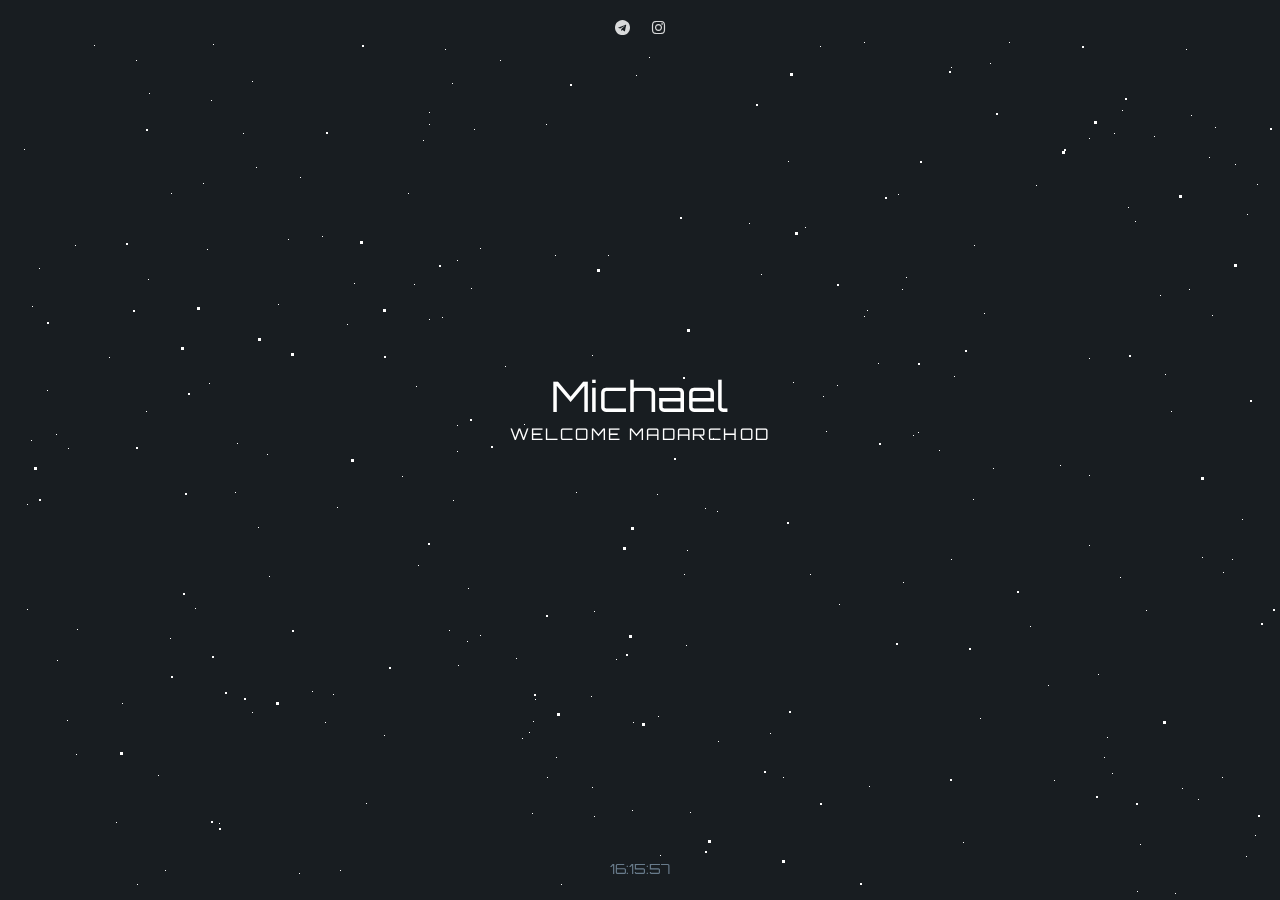
<file: index.html>
﻿<!DOCTYPE html>
<html lang="en">
   <head>
      <meta charset="utf-8">
      <meta name="viewport" content="width=device-width, initial-scale=1.0">
      <title>Michael</title>
      <link rel="stylesheet" href="https://stackpath.bootstrapcdn.com/bootstrap/4.1.3/css/bootstrap.min.css">
      <link href="assets/css/style.min.css" rel="stylesheet">
      <link href="assets/css/type.css" rel="stylesheet">
      <link href="assets/font/css/font-awesome.min.css" rel="stylesheet">
      
      
      <style>
         #stars {
         width: 1px;
         height: 1px;
         background: transparent;
         box-shadow: 1926px 1470px #FFF , 1112px 168px #FFF , 138px 1595px #FFF , 1207px 533px #FFF , 54px 1498px #FFF , 468px 873px #FFF , 1893px 922px #FFF , 243px 1863px #FFF , 1274px 336px #FFF , 1608px 240px #FFF , 1984px 834px #FFF , 1909px 1850px #FFF , 982px 940px #FFF , 1675px 20px #FFF , 1082px 635px #FFF , 1155px 1338px #FFF , 166px 1497px #FFF , 1622px 382px #FFF , 1332px 790px #FFF , 932px 1956px #FFF , 1410px 210px #FFF , 1906px 1047px #FFF , 1641px 360px #FFF , 1196px 276px #FFF , 1635px 516px #FFF , 519px 660px #FFF , 345px 1839px #FFF , 862px 324px #FFF , 1470px 558px #FFF , 531px 738px #FFF , 1873px 627px #FFF , 935px 28px #FFF , 492px 1997px #FFF , 1777px 599px #FFF , 783px 1366px #FFF , 1578px 1766px #FFF , 570px 1578px #FFF , 1731px 1993px #FFF , 1656px 204px #FFF , 1528px 1860px #FFF , 964px 679px #FFF , 722px 913px #FFF , 1754px 131px #FFF , 924px 1808px #FFF , 1940px 1882px #FFF , 391px 1241px #FFF , 1460px 407px #FFF , 470px 1307px #FFF , 202px 1882px #FFF , 1276px 1265px #FFF , 1776px 296px #FFF , 31px 351px #FFF , 1736px 774px #FFF , 1864px 52px #FFF , 1450px 1042px #FFF , 1931px 1896px #FFF , 61px 590px #FFF , 1900px 1006px #FFF , 957px 460px #FFF , 1138px 97px #FFF , 1796px 4px #FFF , 1887px 109px #FFF , 1055px 1645px #FFF , 1375px 1084px #FFF , 617px 683px #FFF , 371px 1908px #FFF , 309px 683px #FFF , 1862px 1662px #FFF , 1276px 1276px #FFF , 913px 1381px #FFF , 339px 1055px #FFF , 1217px 1265px #FFF , 1044px 426px #FFF , 684px 1371px #FFF , 16px 267px #FFF , 86px 1329px #FFF , 1096px 734px #FFF , 51px 681px #FFF , 1993px 497px #FFF , 1015px 1862px #FFF , 186px 1125px #FFF , 807px 357px #FFF , 1230px 817px #FFF , 1363px 544px #FFF , 369px 1266px #FFF , 1453px 1566px #FFF , 1252px 1762px #FFF , 920px 1155px #FFF , 1892px 1894px #FFF , 386px 437px #FFF , 442px 626px #FFF , 478px 1157px #FFF , 1958px 538px #FFF , 892px 1276px #FFF , 800px 1486px #FFF , 441px 386px #FFF , 335px 973px #FFF , 668px 535px #FFF , 1442px 584px #FFF , 1574px 1891px #FFF , 651px 1860px #FFF , 1238px 1787px #FFF , 674px 773px #FFF , 1782px 906px #FFF , 1716px 1851px #FFF , 879px 1782px #FFF , 849px 1074px #FFF , 130px 372px #FFF , 187px 144px #FFF , 1369px 48px #FFF , 1962px 1394px #FFF , 1907px 6px #FFF , 1346px 1308px #FFF , 1866px 867px #FFF , 1728px 272px #FFF , 1151px 1276px #FFF , 160px 918px #FFF , 1673px 98px #FFF , 1964px 666px #FFF , 168px 1979px #FFF , 616px 1992px #FFF , 262px 1821px #FFF , 1697px 1566px #FFF , 1593px 1514px #FFF , 168px 1778px #FFF , 1975px 324px #FFF , 743px 1627px #FFF , 1043px 1821px #FFF , 1357px 267px #FFF , 413px 85px #FFF , 1053px 1662px #FFF , 1383px 210px #FFF , 312px 1522px #FFF , 1895px 690px #FFF , 1503px 1003px #FFF , 995px 1524px #FFF , 1784px 1922px #FFF , 228px 1272px #FFF , 642px 677px #FFF , 1882px 247px #FFF , 1939px 1788px #FFF , 993px 3px #FFF , 1331px 1648px #FFF , 1029px 1183px #FFF , 526px 1203px #FFF , 1073px 99px #FFF , 1231px 1149px #FFF , 1521px 1046px #FFF , 142px 736px #FFF , 1561px 1739px #FFF , 1092px 1071px #FFF , 311px 1470px #FFF , 1715px 92px #FFF , 600px 620px #FFF , 296px 652px #FFF , 1301px 843px #FFF , 1513px 1010px #FFF , 413px 280px #FFF , 777px 343px #FFF , 1567px 1046px #FFF , 447px 1368px #FFF , 1986px 1470px #FFF , 223px 1535px #FFF , 1303px 106px #FFF , 1865px 562px #FFF , 219px 453px #FFF , 545px 845px #FFF , 789px 188px #FFF , 718px 1011px #FFF , 675px 1976px #FFF , 1936px 1605px #FFF , 1334px 1894px #FFF , 1378px 1288px #FFF , 1744px 71px #FFF , 1499px 1029px #FFF , 253px 537px #FFF , 1335px 84px #FFF , 1388px 207px #FFF , 690px 988px #FFF , 1373px 1279px #FFF , 514px 1945px #FFF , 887px 543px #FFF , 242px 488px #FFF , 1224px 1959px #FFF , 236px 42px #FFF , 272px 200px #FFF , 111px 912px #FFF , 1314px 1507px #FFF , 1380px 1101px #FFF , 1159px 854px #FFF , 1729px 1774px #FFF , 1679px 1981px #FFF , 309px 1183px #FFF , 954px 1437px #FFF , 1563px 1465px #FFF , 324px 831px #FFF , 1953px 707px #FFF , 1758px 853px #FFF , 991px 1980px #FFF , 1388px 256px #FFF , 155px 154px #FFF , 1193px 118px #FFF , 40px 395px #FFF , 1308px 1168px #FFF , 149px 831px #FFF , 1336px 1033px #FFF , 1708px 598px #FFF , 1159px 1624px #FFF , 576px 316px #FFF , 426px 278px #FFF , 1001px 1380px #FFF , 800px 1118px #FFF , 436px 44px #FFF , 540px 718px #FFF , 1925px 1665px #FFF , 1764px 893px #FFF , 1085px 1707px #FFF , 1122px 903px #FFF , 935px 520px #FFF , 772px 122px #FFF , 1466px 928px #FFF , 848px 277px #FFF , 1493px 1285px #FFF , 193px 344px #FFF , 749px 1229px #FFF , 1893px 1412px #FFF , 121px 845px #FFF , 1664px 1515px #FFF , 1631px 1306px #FFF , 1457px 1483px #FFF , 1079px 1268px #FFF , 897px 396px #FFF , 591px 1697px #FFF , 1942px 514px #FFF , 931px 1634px #FFF , 1014px 587px #FFF , 1175px 76px #FFF , 611px 1918px #FFF , 1219px 125px #FFF , 437px 461px #FFF , 620px 36px #FFF , 680px 1066px #FFF , 1098px 1126px #FFF , 392px 154px #FFF , 1669px 1038px #FFF , 1258px 1298px #FFF , 1124px 805px #FFF , 1916px 1183px #FFF , 1951px 792px #FFF , 958px 206px #FFF , 1216px 520px #FFF , 900px 880px #FFF , 1239px 796px #FFF , 1575px 560px #FFF , 1868px 1426px #FFF , 1330px 642px #FFF , 976px 1814px #FFF , 195px 61px #FFF , 221px 404px #FFF , 61px 1642px #FFF , 1921px 536px #FFF , 450px 1724px #FFF , 1358px 910px #FFF , 1475px 1392px #FFF , 203px 945px #FFF , 133px 54px #FFF , 1483px 289px #FFF , 1710px 1583px #FFF , 30px 1329px #FFF , 671px 511px #FFF , 226px 894px #FFF , 666px 1969px #FFF , 1101px 1023px #FFF , 508px 385px #FFF , 1872px 543px #FFF , 576px 748px #FFF , 65px 920px #FFF , 1144px 256px #FFF , 1453px 923px #FFF , 1913px 786px #FFF , 1775px 1492px #FFF , 464px 209px #FFF , 1230px 1624px #FFF , 227px 94px #FFF , 500px 619px #FFF , 1246px 1796px #FFF , 513px 693px #FFF , 1961px 973px #FFF , 810px 392px #FFF , 1375px 359px #FFF , 1461px 935px #FFF , 513px 1959px #FFF , 1226px 480px #FFF , 1995px 269px #FFF , 484px 21px #FFF , 1572px 416px #FFF , 1269px 777px #FFF , 697px 399px #FFF , 52px 409px #FFF , 1936px 8px #FFF , 262px 265px #FFF , 862px 1851px #FFF , 368px 696px #FFF , 1560px 393px #FFF , 761px 1729px #FFF , 1662px 206px #FFF , 790px 1261px #FFF , 1028px 1736px #FFF , 1747px 716px #FFF , 458px 90px #FFF , 1977px 365px #FFF , 683px 1341px #FFF , 1723px 242px #FFF , 431px 1797px #FFF , 1856px 1267px #FFF , 428px 1241px #FFF , 217px 986px #FFF , 792px 1469px #FFF , 8px 110px #FFF , 147px 1837px #FFF , 1557px 843px #FFF , 1669px 324px #FFF , 752px 1326px #FFF , 138px 909px #FFF , 1855px 1544px #FFF , 566px 1120px #FFF , 203px 784px #FFF , 1554px 752px #FFF , 531px 973px #FFF , 1326px 881px #FFF , 853px 747px #FFF , 672px 1899px #FFF , 1861px 1289px #FFF , 1904px 1051px #FFF , 78px 6px #FFF , 1073px 319px #FFF , 899px 949px #FFF , 1875px 478px #FFF , 1088px 718px #FFF , 699px 1541px #FFF , 198px 1183px #FFF , 820px 869px #FFF , 1936px 1644px #FFF , 923px 411px #FFF , 1206px 738px #FFF , 1020px 1709px #FFF , 758px 1626px #FFF , 1320px 1553px #FFF , 977px 429px #FFF , 451px 602px #FFF , 1231px 175px #FFF , 670px 606px #FFF , 1671px 1457px #FFF , 660px 1555px #FFF , 882px 155px #FFF , 455px 249px #FFF , 15px 401px #FFF , 1245px 1578px #FFF , 991px 1614px #FFF , 251px 415px #FFF , 691px 991px #FFF , 1852px 177px #FFF , 226px 1618px #FFF , 1880px 1681px #FFF , 509px 1233px #FFF , 1808px 860px #FFF , 1226px 1429px #FFF , 1346px 578px #FFF , 1277px 854px #FFF , 441px 221px #FFF , 21px 958px #FFF , 8px 1574px #FFF , 489px 327px #FFF , 1496px 212px #FFF , 1199px 88px #FFF , 1742px 1573px #FFF , 1020px 146px #FFF , 823px 565px #FFF , 1956px 690px #FFF , 1368px 1047px #FFF , 1486px 386px #FFF , 284px 138px #FFF , 1519px 527px #FFF , 1300px 910px #FFF , 1560px 244px #FFF , 933px 1230px #FFF , 644px 816px #FFF , 1388px 10px #FFF , 1986px 1954px #FFF , 1055px 1595px #FFF , 1749px 985px #FFF , 754px 694px #FFF , 1613px 1879px #FFF , 191px 210px #FFF , 1073px 506px #FFF , 1571px 1301px #FFF , 824px 1302px #FFF , 1670px 244px #FFF , 1170px 10px #FFF , 1715px 582px #FFF , 1033px 1796px #FFF , 1505px 524px #FFF , 1453px 1281px #FFF , 613px 1702px #FFF , 1230px 1681px #FFF , 1664px 624px #FFF , 886px 250px #FFF , 1368px 1714px #FFF , 1851px 889px #FFF , 1000px 1701px #FFF , 398px 245px #FFF , 968px 274px #FFF , 1295px 1267px #FFF , 706px 1853px #FFF , 1081px 1047px #FFF , 745px 235px #FFF , 277px 1461px #FFF , 1241px 145px #FFF , 1568px 417px #FFF , 1502px 1540px #FFF , 132px 240px #FFF , 1190px 1918px #FFF , 1004px 1001px #FFF , 1758px 1838px #FFF , 666px 1174px #FFF , 1992px 1791px #FFF , 41px 621px #FFF , 1916px 1694px #FFF , 1811px 1132px #FFF , 704px 1361px #FFF , 667px 1081px #FFF , 90px 1019px #FFF , 1173px 1484px #FFF , 1734px 1796px #FFF , 303px 1676px #FFF , 539px 216px #FFF , 1821px 387px #FFF , 946px 953px #FFF , 1987px 984px #FFF , 569px 1192px #FFF , 1780px 1562px #FFF , 835px 1820px #FFF , 641px 455px #FFF , 1463px 1427px #FFF , 851px 271px #FFF , 350px 764px #FFF , 475px 1266px #FFF , 1433px 1391px #FFF , 1276px 540px #FFF , 494px 1599px #FFF , 794px 535px #FFF , 1998px 1537px #FFF , 1736px 1133px #FFF , 1537px 154px #FFF , 616px 771px #FFF , 1440px 622px #FFF , 906px 1024px #FFF , 1892px 1056px #FFF , 413px 73px #FFF , 306px 197px #FFF , 947px 803px #FFF , 441px 412px #FFF , 893px 1882px #FFF , 1052px 1321px #FFF , 1274px 77px #FFF , 321px 468px #FFF , 1832px 979px #FFF , 1824px 47px #FFF , 429px 10px #FFF , 675px 1417px #FFF , 1077px 1631px #FFF , 1930px 1835px #FFF , 578px 777px #FFF , 106px 1093px #FFF , 1755px 665px #FFF , 913px 1433px #FFF , 540px 1205px #FFF , 1017px 984px #FFF , 113px 1790px #FFF , 236px 673px #FFF , 132px 1318px #FFF , 1076px 1512px #FFF , 240px 128px #FFF , 1427px 95px #FFF , 1725px 1729px #FFF , 197px 5px #FFF , 1032px 646px #FFF , 1855px 1684px #FFF , 1119px 182px #FFF , 1027px 1005px #FFF , 1035px 1070px #FFF , 1874px 49px #FFF , 560px 453px #FFF , 747px 1248px #FFF , 1958px 7px #FFF , 283px 834px #FFF , 718px 879px #FFF , 14px 920px #FFF , 1155px 372px #FFF , 1833px 1932px #FFF , 524px 1745px #FFF , 691px 1547px #FFF , 890px 238px #FFF , 1505px 964px #FFF , 1038px 741px #FFF , 1098px 94px #FFF , 1639px 240px #FFF , 1337px 479px #FFF , 100px 783px #FFF , 464px 596px #FFF , 1173px 250px #FFF , 308px 1799px #FFF , 1996px 1234px #FFF , 1764px 1703px #FFF , 1065px 1434px #FFF , 506px 699px #FFF , 592px 216px #FFF , 1091px 698px #FFF , 582px 1044px #FFF , 1566px 410px #FFF , 1468px 1277px #FFF , 1183px 1094px #FFF , 1400px 1435px #FFF , 1762px 1991px #FFF , 298px 1720px #FFF , 507px 1159px #FFF , 331px 285px #FFF , 1104px 538px #FFF , 1984px 674px #FFF , 1587px 565px #FFF , 1400px 1480px #FFF , 1326px 998px #FFF , 402px 526px #FFF , 47px 1493px #FFF , 255px 1067px #FFF , 815px 1844px #FFF , 1768px 412px #FFF , 859px 1573px #FFF , 804px 7px #FFF , 1222px 1555px #FFF , 1821px 893px #FFF , 1718px 158px #FFF , 1678px 1141px #FFF , 575px 657px #FFF , 1993px 1988px #FFF , 938px 337px #FFF , 1884px 1949px #FFF , 402px 1621px #FFF , 1522px 246px #FFF , 530px 85px #FFF , 893px 1040px #FFF , 1987px 521px #FFF , 1792px 1410px #FFF , 1127px 1979px #FFF , 1842px 869px #FFF , 1408px 1464px #FFF , 424px 1226px #FFF , 297px 1641px #FFF , 52px 1622px #FFF , 60px 715px #FFF , 648px 1887px #FFF , 1993px 743px #FFF , 226px 1096px #FFF , 1130px 571px #FFF , 93px 318px #FFF , 1230px 1023px #FFF , 598px 1533px #FFF , 1074px 1586px #FFF , 367px 1161px #FFF , 1864px 1053px #FFF , 821px 346px #FFF , 1731px 1769px #FFF , 512px 1800px #FFF , 516px 774px #FFF , 819px 1895px #FFF , 517px 682px #FFF , 935px 1976px #FFF , 1816px 303px #FFF , 848px 3px #FFF , 780px 1974px #FFF , 861px 1577px #FFF , 1984px 1010px #FFF , 338px 244px #FFF , 1608px 154px #FFF , 1331px 106px #FFF , 79px 940px #FFF , 229px 1604px #FFF , 1672px 353px #FFF , 733px 184px #FFF , 1342px 1396px #FFF , 1186px 518px #FFF , 1032px 1064px #FFF , 1568px 1869px #FFF , 1949px 818px #FFF , 118px 1107px #FFF , 1945px 1192px #FFF , 1730px 606px #FFF , 400px 347px #FFF , 1563px 422px #FFF , 1920px 1029px #FFF , 317px 655px #FFF , 1149px 335px #FFF , 620px 863px #FFF , 59px 206px #FFF , 1835px 580px #FFF , 1121px 852px #FFF , 11px 465px #FFF , 1895px 272px #FFF , 1106px 71px #FFF , 1934px 1925px #FFF , 1073px 436px #FFF , 1841px 549px #FFF , 1604px 888px #FFF , 941px 1638px #FFF , 1597px 856px #FFF , 1704px 606px #FFF , 179px 569px #FFF , 1747px 1811px #FFF , 578px 572px #FFF , 1772px 162px #FFF , 1816px 685px #FFF , 11px 570px #FFF , 407px 101px #FFF , 1400px 400px #FFF , 702px 702px #FFF , 120px 21px #FFF , 485px 1429px #FFF , 679px 869px #FFF , 223px 1994px #FFF , 1692px 489px #FFF , 633px 18px #FFF , 898px 1552px #FFF , 1110px 1254px #FFF , 1023px 1012px #FFF , 493px 1628px #FFF , 1735px 869px #FFF , 452px 549px #FFF , 609px 1710px #FFF , 1699px 1434px #FFF , 944px 1746px #FFF , 1482px 1867px #FFF , 835px 979px #FFF , 1062px 1930px #FFF , 1700px 1854px #FFF , 1676px 1170px #FFF , 495px 1501px #FFF , 1079px 1358px #FFF , 974px 24px #FFF , 1421px 1924px #FFF , 902px 393px #FFF , 403px 897px #FFF , 530px 1041px #FFF , 774px 1731px #FFF , 1267px 468px #FFF , 154px 599px #FFF , 1969px 127px #FFF , 1876px 48px #FFF , 1843px 1574px #FFF , 1268px 605px #FFF , 1206px 1962px #FFF , 1172px 984px #FFF , 247px 1939px #FFF , 543px 977px #FFF , 1853px 611px #FFF , 941px 1685px #FFF , 1468px 1364px #FFF , 1435px 1095px #FFF , 319px 1764px #FFF , 1275px 747px #FFF , 1073px 1572px #FFF , 106px 664px #FFF , 826px 1838px #FFF , 1627px 1032px #FFF , 1274px 1630px #FFF , 361px 951px #FFF , 1842px 354px #FFF , 579px 1338px #FFF , 433px 591px #FFF , 1166px 749px #FFF , 701px 472px #FFF , 1319px 251px #FFF , 517px 1835px #FFF , 1359px 404px #FFF , 1386px 1133px #FFF , 1766px 1113px #FFF , 767px 738px #FFF , 649px 1673px #FFF , 1398px 727px #FFF , 23px 229px #FFF , 1049px 1100px #FFF , 432px 1931px #FFF , 1370px 1974px #FFF , 1771px 704px #FFF , 1659px 1788px #FFF , 1182px 760px #FFF , 1026px 1861px #FFF , 689px 469px #FFF , 1855px 887px #FFF , 714px 1611px #FFF , 1404px 872px #FFF;
         animation: animStar 50s linear infinite;
         }
         #stars:after {
         content: " ";
         position: absolute;
         top: 2000px;
         width: 1px;
         height: 1px;
         background: transparent;
         box-shadow: 1926px 1470px #FFF , 1112px 168px #FFF , 138px 1595px #FFF , 1207px 533px #FFF , 54px 1498px #FFF , 468px 873px #FFF , 1893px 922px #FFF , 243px 1863px #FFF , 1274px 336px #FFF , 1608px 240px #FFF , 1984px 834px #FFF , 1909px 1850px #FFF , 982px 940px #FFF , 1675px 20px #FFF , 1082px 635px #FFF , 1155px 1338px #FFF , 166px 1497px #FFF , 1622px 382px #FFF , 1332px 790px #FFF , 932px 1956px #FFF , 1410px 210px #FFF , 1906px 1047px #FFF , 1641px 360px #FFF , 1196px 276px #FFF , 1635px 516px #FFF , 519px 660px #FFF , 345px 1839px #FFF , 862px 324px #FFF , 1470px 558px #FFF , 531px 738px #FFF , 1873px 627px #FFF , 935px 28px #FFF , 492px 1997px #FFF , 1777px 599px #FFF , 783px 1366px #FFF , 1578px 1766px #FFF , 570px 1578px #FFF , 1731px 1993px #FFF , 1656px 204px #FFF , 1528px 1860px #FFF , 964px 679px #FFF , 722px 913px #FFF , 1754px 131px #FFF , 924px 1808px #FFF , 1940px 1882px #FFF , 391px 1241px #FFF , 1460px 407px #FFF , 470px 1307px #FFF , 202px 1882px #FFF , 1276px 1265px #FFF , 1776px 296px #FFF , 31px 351px #FFF , 1736px 774px #FFF , 1864px 52px #FFF , 1450px 1042px #FFF , 1931px 1896px #FFF , 61px 590px #FFF , 1900px 1006px #FFF , 957px 460px #FFF , 1138px 97px #FFF , 1796px 4px #FFF , 1887px 109px #FFF , 1055px 1645px #FFF , 1375px 1084px #FFF , 617px 683px #FFF , 371px 1908px #FFF , 309px 683px #FFF , 1862px 1662px #FFF , 1276px 1276px #FFF , 913px 1381px #FFF , 339px 1055px #FFF , 1217px 1265px #FFF , 1044px 426px #FFF , 684px 1371px #FFF , 16px 267px #FFF , 86px 1329px #FFF , 1096px 734px #FFF , 51px 681px #FFF , 1993px 497px #FFF , 1015px 1862px #FFF , 186px 1125px #FFF , 807px 357px #FFF , 1230px 817px #FFF , 1363px 544px #FFF , 369px 1266px #FFF , 1453px 1566px #FFF , 1252px 1762px #FFF , 920px 1155px #FFF , 1892px 1894px #FFF , 386px 437px #FFF , 442px 626px #FFF , 478px 1157px #FFF , 1958px 538px #FFF , 892px 1276px #FFF , 800px 1486px #FFF , 441px 386px #FFF , 335px 973px #FFF , 668px 535px #FFF , 1442px 584px #FFF , 1574px 1891px #FFF , 651px 1860px #FFF , 1238px 1787px #FFF , 674px 773px #FFF , 1782px 906px #FFF , 1716px 1851px #FFF , 879px 1782px #FFF , 849px 1074px #FFF , 130px 372px #FFF , 187px 144px #FFF , 1369px 48px #FFF , 1962px 1394px #FFF , 1907px 6px #FFF , 1346px 1308px #FFF , 1866px 867px #FFF , 1728px 272px #FFF , 1151px 1276px #FFF , 160px 918px #FFF , 1673px 98px #FFF , 1964px 666px #FFF , 168px 1979px #FFF , 616px 1992px #FFF , 262px 1821px #FFF , 1697px 1566px #FFF , 1593px 1514px #FFF , 168px 1778px #FFF , 1975px 324px #FFF , 743px 1627px #FFF , 1043px 1821px #FFF , 1357px 267px #FFF , 413px 85px #FFF , 1053px 1662px #FFF , 1383px 210px #FFF , 312px 1522px #FFF , 1895px 690px #FFF , 1503px 1003px #FFF , 995px 1524px #FFF , 1784px 1922px #FFF , 228px 1272px #FFF , 642px 677px #FFF , 1882px 247px #FFF , 1939px 1788px #FFF , 993px 3px #FFF , 1331px 1648px #FFF , 1029px 1183px #FFF , 526px 1203px #FFF , 1073px 99px #FFF , 1231px 1149px #FFF , 1521px 1046px #FFF , 142px 736px #FFF , 1561px 1739px #FFF , 1092px 1071px #FFF , 311px 1470px #FFF , 1715px 92px #FFF , 600px 620px #FFF , 296px 652px #FFF , 1301px 843px #FFF , 1513px 1010px #FFF , 413px 280px #FFF , 777px 343px #FFF , 1567px 1046px #FFF , 447px 1368px #FFF , 1986px 1470px #FFF , 223px 1535px #FFF , 1303px 106px #FFF , 1865px 562px #FFF , 219px 453px #FFF , 545px 845px #FFF , 789px 188px #FFF , 718px 1011px #FFF , 675px 1976px #FFF , 1936px 1605px #FFF , 1334px 1894px #FFF , 1378px 1288px #FFF , 1744px 71px #FFF , 1499px 1029px #FFF , 253px 537px #FFF , 1335px 84px #FFF , 1388px 207px #FFF , 690px 988px #FFF , 1373px 1279px #FFF , 514px 1945px #FFF , 887px 543px #FFF , 242px 488px #FFF , 1224px 1959px #FFF , 236px 42px #FFF , 272px 200px #FFF , 111px 912px #FFF , 1314px 1507px #FFF , 1380px 1101px #FFF , 1159px 854px #FFF , 1729px 1774px #FFF , 1679px 1981px #FFF , 309px 1183px #FFF , 954px 1437px #FFF , 1563px 1465px #FFF , 324px 831px #FFF , 1953px 707px #FFF , 1758px 853px #FFF , 991px 1980px #FFF , 1388px 256px #FFF , 155px 154px #FFF , 1193px 118px #FFF , 40px 395px #FFF , 1308px 1168px #FFF , 149px 831px #FFF , 1336px 1033px #FFF , 1708px 598px #FFF , 1159px 1624px #FFF , 576px 316px #FFF , 426px 278px #FFF , 1001px 1380px #FFF , 800px 1118px #FFF , 436px 44px #FFF , 540px 718px #FFF , 1925px 1665px #FFF , 1764px 893px #FFF , 1085px 1707px #FFF , 1122px 903px #FFF , 935px 520px #FFF , 772px 122px #FFF , 1466px 928px #FFF , 848px 277px #FFF , 1493px 1285px #FFF , 193px 344px #FFF , 749px 1229px #FFF , 1893px 1412px #FFF , 121px 845px #FFF , 1664px 1515px #FFF , 1631px 1306px #FFF , 1457px 1483px #FFF , 1079px 1268px #FFF , 897px 396px #FFF , 591px 1697px #FFF , 1942px 514px #FFF , 931px 1634px #FFF , 1014px 587px #FFF , 1175px 76px #FFF , 611px 1918px #FFF , 1219px 125px #FFF , 437px 461px #FFF , 620px 36px #FFF , 680px 1066px #FFF , 1098px 1126px #FFF , 392px 154px #FFF , 1669px 1038px #FFF , 1258px 1298px #FFF , 1124px 805px #FFF , 1916px 1183px #FFF , 1951px 792px #FFF , 958px 206px #FFF , 1216px 520px #FFF , 900px 880px #FFF , 1239px 796px #FFF , 1575px 560px #FFF , 1868px 1426px #FFF , 1330px 642px #FFF , 976px 1814px #FFF , 195px 61px #FFF , 221px 404px #FFF , 61px 1642px #FFF , 1921px 536px #FFF , 450px 1724px #FFF , 1358px 910px #FFF , 1475px 1392px #FFF , 203px 945px #FFF , 133px 54px #FFF , 1483px 289px #FFF , 1710px 1583px #FFF , 30px 1329px #FFF , 671px 511px #FFF , 226px 894px #FFF , 666px 1969px #FFF , 1101px 1023px #FFF , 508px 385px #FFF , 1872px 543px #FFF , 576px 748px #FFF , 65px 920px #FFF , 1144px 256px #FFF , 1453px 923px #FFF , 1913px 786px #FFF , 1775px 1492px #FFF , 464px 209px #FFF , 1230px 1624px #FFF , 227px 94px #FFF , 500px 619px #FFF , 1246px 1796px #FFF , 513px 693px #FFF , 1961px 973px #FFF , 810px 392px #FFF , 1375px 359px #FFF , 1461px 935px #FFF , 513px 1959px #FFF , 1226px 480px #FFF , 1995px 269px #FFF , 484px 21px #FFF , 1572px 416px #FFF , 1269px 777px #FFF , 697px 399px #FFF , 52px 409px #FFF , 1936px 8px #FFF , 262px 265px #FFF , 862px 1851px #FFF , 368px 696px #FFF , 1560px 393px #FFF , 761px 1729px #FFF , 1662px 206px #FFF , 790px 1261px #FFF , 1028px 1736px #FFF , 1747px 716px #FFF , 458px 90px #FFF , 1977px 365px #FFF , 683px 1341px #FFF , 1723px 242px #FFF , 431px 1797px #FFF , 1856px 1267px #FFF , 428px 1241px #FFF , 217px 986px #FFF , 792px 1469px #FFF , 8px 110px #FFF , 147px 1837px #FFF , 1557px 843px #FFF , 1669px 324px #FFF , 752px 1326px #FFF , 138px 909px #FFF , 1855px 1544px #FFF , 566px 1120px #FFF , 203px 784px #FFF , 1554px 752px #FFF , 531px 973px #FFF , 1326px 881px #FFF , 853px 747px #FFF , 672px 1899px #FFF , 1861px 1289px #FFF , 1904px 1051px #FFF , 78px 6px #FFF , 1073px 319px #FFF , 899px 949px #FFF , 1875px 478px #FFF , 1088px 718px #FFF , 699px 1541px #FFF , 198px 1183px #FFF , 820px 869px #FFF , 1936px 1644px #FFF , 923px 411px #FFF , 1206px 738px #FFF , 1020px 1709px #FFF , 758px 1626px #FFF , 1320px 1553px #FFF , 977px 429px #FFF , 451px 602px #FFF , 1231px 175px #FFF , 670px 606px #FFF , 1671px 1457px #FFF , 660px 1555px #FFF , 882px 155px #FFF , 455px 249px #FFF , 15px 401px #FFF , 1245px 1578px #FFF , 991px 1614px #FFF , 251px 415px #FFF , 691px 991px #FFF , 1852px 177px #FFF , 226px 1618px #FFF , 1880px 1681px #FFF , 509px 1233px #FFF , 1808px 860px #FFF , 1226px 1429px #FFF , 1346px 578px #FFF , 1277px 854px #FFF , 441px 221px #FFF , 21px 958px #FFF , 8px 1574px #FFF , 489px 327px #FFF , 1496px 212px #FFF , 1199px 88px #FFF , 1742px 1573px #FFF , 1020px 146px #FFF , 823px 565px #FFF , 1956px 690px #FFF , 1368px 1047px #FFF , 1486px 386px #FFF , 284px 138px #FFF , 1519px 527px #FFF , 1300px 910px #FFF , 1560px 244px #FFF , 933px 1230px #FFF , 644px 816px #FFF , 1388px 10px #FFF , 1986px 1954px #FFF , 1055px 1595px #FFF , 1749px 985px #FFF , 754px 694px #FFF , 1613px 1879px #FFF , 191px 210px #FFF , 1073px 506px #FFF , 1571px 1301px #FFF , 824px 1302px #FFF , 1670px 244px #FFF , 1170px 10px #FFF , 1715px 582px #FFF , 1033px 1796px #FFF , 1505px 524px #FFF , 1453px 1281px #FFF , 613px 1702px #FFF , 1230px 1681px #FFF , 1664px 624px #FFF , 886px 250px #FFF , 1368px 1714px #FFF , 1851px 889px #FFF , 1000px 1701px #FFF , 398px 245px #FFF , 968px 274px #FFF , 1295px 1267px #FFF , 706px 1853px #FFF , 1081px 1047px #FFF , 745px 235px #FFF , 277px 1461px #FFF , 1241px 145px #FFF , 1568px 417px #FFF , 1502px 1540px #FFF , 132px 240px #FFF , 1190px 1918px #FFF , 1004px 1001px #FFF , 1758px 1838px #FFF , 666px 1174px #FFF , 1992px 1791px #FFF , 41px 621px #FFF , 1916px 1694px #FFF , 1811px 1132px #FFF , 704px 1361px #FFF , 667px 1081px #FFF , 90px 1019px #FFF , 1173px 1484px #FFF , 1734px 1796px #FFF , 303px 1676px #FFF , 539px 216px #FFF , 1821px 387px #FFF , 946px 953px #FFF , 1987px 984px #FFF , 569px 1192px #FFF , 1780px 1562px #FFF , 835px 1820px #FFF , 641px 455px #FFF , 1463px 1427px #FFF , 851px 271px #FFF , 350px 764px #FFF , 475px 1266px #FFF , 1433px 1391px #FFF , 1276px 540px #FFF , 494px 1599px #FFF , 794px 535px #FFF , 1998px 1537px #FFF , 1736px 1133px #FFF , 1537px 154px #FFF , 616px 771px #FFF , 1440px 622px #FFF , 906px 1024px #FFF , 1892px 1056px #FFF , 413px 73px #FFF , 306px 197px #FFF , 947px 803px #FFF , 441px 412px #FFF , 893px 1882px #FFF , 1052px 1321px #FFF , 1274px 77px #FFF , 321px 468px #FFF , 1832px 979px #FFF , 1824px 47px #FFF , 429px 10px #FFF , 675px 1417px #FFF , 1077px 1631px #FFF , 1930px 1835px #FFF , 578px 777px #FFF , 106px 1093px #FFF , 1755px 665px #FFF , 913px 1433px #FFF , 540px 1205px #FFF , 1017px 984px #FFF , 113px 1790px #FFF , 236px 673px #FFF , 132px 1318px #FFF , 1076px 1512px #FFF , 240px 128px #FFF , 1427px 95px #FFF , 1725px 1729px #FFF , 197px 5px #FFF , 1032px 646px #FFF , 1855px 1684px #FFF , 1119px 182px #FFF , 1027px 1005px #FFF , 1035px 1070px #FFF , 1874px 49px #FFF , 560px 453px #FFF , 747px 1248px #FFF , 1958px 7px #FFF , 283px 834px #FFF , 718px 879px #FFF , 14px 920px #FFF , 1155px 372px #FFF , 1833px 1932px #FFF , 524px 1745px #FFF , 691px 1547px #FFF , 890px 238px #FFF , 1505px 964px #FFF , 1038px 741px #FFF , 1098px 94px #FFF , 1639px 240px #FFF , 1337px 479px #FFF , 100px 783px #FFF , 464px 596px #FFF , 1173px 250px #FFF , 308px 1799px #FFF , 1996px 1234px #FFF , 1764px 1703px #FFF , 1065px 1434px #FFF , 506px 699px #FFF , 592px 216px #FFF , 1091px 698px #FFF , 582px 1044px #FFF , 1566px 410px #FFF , 1468px 1277px #FFF , 1183px 1094px #FFF , 1400px 1435px #FFF , 1762px 1991px #FFF , 298px 1720px #FFF , 507px 1159px #FFF , 331px 285px #FFF , 1104px 538px #FFF , 1984px 674px #FFF , 1587px 565px #FFF , 1400px 1480px #FFF , 1326px 998px #FFF , 402px 526px #FFF , 47px 1493px #FFF , 255px 1067px #FFF , 815px 1844px #FFF , 1768px 412px #FFF , 859px 1573px #FFF , 804px 7px #FFF , 1222px 1555px #FFF , 1821px 893px #FFF , 1718px 158px #FFF , 1678px 1141px #FFF , 575px 657px #FFF , 1993px 1988px #FFF , 938px 337px #FFF , 1884px 1949px #FFF , 402px 1621px #FFF , 1522px 246px #FFF , 530px 85px #FFF , 893px 1040px #FFF , 1987px 521px #FFF , 1792px 1410px #FFF , 1127px 1979px #FFF , 1842px 869px #FFF , 1408px 1464px #FFF , 424px 1226px #FFF , 297px 1641px #FFF , 52px 1622px #FFF , 60px 715px #FFF , 648px 1887px #FFF , 1993px 743px #FFF , 226px 1096px #FFF , 1130px 571px #FFF , 93px 318px #FFF , 1230px 1023px #FFF , 598px 1533px #FFF , 1074px 1586px #FFF , 367px 1161px #FFF , 1864px 1053px #FFF , 821px 346px #FFF , 1731px 1769px #FFF , 512px 1800px #FFF , 516px 774px #FFF , 819px 1895px #FFF , 517px 682px #FFF , 935px 1976px #FFF , 1816px 303px #FFF , 848px 3px #FFF , 780px 1974px #FFF , 861px 1577px #FFF , 1984px 1010px #FFF , 338px 244px #FFF , 1608px 154px #FFF , 1331px 106px #FFF , 79px 940px #FFF , 229px 1604px #FFF , 1672px 353px #FFF , 733px 184px #FFF , 1342px 1396px #FFF , 1186px 518px #FFF , 1032px 1064px #FFF , 1568px 1869px #FFF , 1949px 818px #FFF , 118px 1107px #FFF , 1945px 1192px #FFF , 1730px 606px #FFF , 400px 347px #FFF , 1563px 422px #FFF , 1920px 1029px #FFF , 317px 655px #FFF , 1149px 335px #FFF , 620px 863px #FFF , 59px 206px #FFF , 1835px 580px #FFF , 1121px 852px #FFF , 11px 465px #FFF , 1895px 272px #FFF , 1106px 71px #FFF , 1934px 1925px #FFF , 1073px 436px #FFF , 1841px 549px #FFF , 1604px 888px #FFF , 941px 1638px #FFF , 1597px 856px #FFF , 1704px 606px #FFF , 179px 569px #FFF , 1747px 1811px #FFF , 578px 572px #FFF , 1772px 162px #FFF , 1816px 685px #FFF , 11px 570px #FFF , 407px 101px #FFF , 1400px 400px #FFF , 702px 702px #FFF , 120px 21px #FFF , 485px 1429px #FFF , 679px 869px #FFF , 223px 1994px #FFF , 1692px 489px #FFF , 633px 18px #FFF , 898px 1552px #FFF , 1110px 1254px #FFF , 1023px 1012px #FFF , 493px 1628px #FFF , 1735px 869px #FFF , 452px 549px #FFF , 609px 1710px #FFF , 1699px 1434px #FFF , 944px 1746px #FFF , 1482px 1867px #FFF , 835px 979px #FFF , 1062px 1930px #FFF , 1700px 1854px #FFF , 1676px 1170px #FFF , 495px 1501px #FFF , 1079px 1358px #FFF , 974px 24px #FFF , 1421px 1924px #FFF , 902px 393px #FFF , 403px 897px #FFF , 530px 1041px #FFF , 774px 1731px #FFF , 1267px 468px #FFF , 154px 599px #FFF , 1969px 127px #FFF , 1876px 48px #FFF , 1843px 1574px #FFF , 1268px 605px #FFF , 1206px 1962px #FFF , 1172px 984px #FFF , 247px 1939px #FFF , 543px 977px #FFF , 1853px 611px #FFF , 941px 1685px #FFF , 1468px 1364px #FFF , 1435px 1095px #FFF , 319px 1764px #FFF , 1275px 747px #FFF , 1073px 1572px #FFF , 106px 664px #FFF , 826px 1838px #FFF , 1627px 1032px #FFF , 1274px 1630px #FFF , 361px 951px #FFF , 1842px 354px #FFF , 579px 1338px #FFF , 433px 591px #FFF , 1166px 749px #FFF , 701px 472px #FFF , 1319px 251px #FFF , 517px 1835px #FFF , 1359px 404px #FFF , 1386px 1133px #FFF , 1766px 1113px #FFF , 767px 738px #FFF , 649px 1673px #FFF , 1398px 727px #FFF , 23px 229px #FFF , 1049px 1100px #FFF , 432px 1931px #FFF , 1370px 1974px #FFF , 1771px 704px #FFF , 1659px 1788px #FFF , 1182px 760px #FFF , 1026px 1861px #FFF , 689px 469px #FFF , 1855px 887px #FFF , 714px 1611px #FFF , 1404px 872px #FFF;
         }
         #stars2 {
         width: 2px;
         height: 2px;
         background: transparent;
         box-shadow: 1066px 6px #FFF , 263px 896px #FFF , 748px 731px #FFF , 1760px 468px #FFF , 882px 1058px #FFF , 1257px 569px #FFF , 1074px 1809px #FFF , 667px 337px #FFF , 1910px 98px #FFF , 349px 1943px #FFF , 664px 177px #FFF , 196px 616px #FFF , 373px 627px #FFF , 1574px 463px #FFF , 968px 1432px #FFF , 518px 654px #FFF , 1386px 209px #FFF , 1970px 1629px #FFF , 1321px 306px #FFF , 508px 1646px #FFF , 1932px 157px #FFF , 368px 316px #FFF , 1936px 461px #FFF , 1947px 1152px #FFF , 403px 1157px #FFF , 1043px 1714px #FFF , 887px 1427px #FFF , 1335px 1104px #FFF , 572px 1045px #FFF , 1971px 1600px #FFF , 1495px 667px #FFF , 1867px 1717px #FFF , 1572px 1108px #FFF , 130px 89px #FFF , 530px 575px #FFF , 980px 73px #FFF , 756px 1304px #FFF , 1120px 763px #FFF , 707px 1781px #FFF , 1859px 877px #FFF , 610px 614px #FFF , 1507px 1718px #FFF , 228px 658px #FFF , 1337px 1280px #FFF , 423px 225px #FFF , 1300px 494px #FFF , 1876px 7px #FFF , 531px 1728px #FFF , 1277px 1423px #FFF , 628px 1580px #FFF , 704px 1961px #FFF , 902px 1386px #FFF , 869px 157px #FFF , 719px 1198px #FFF , 956px 878px #FFF , 1944px 1848px #FFF , 1308px 1469px #FFF , 902px 323px #FFF , 1189px 897px #FFF , 167px 553px #FFF , 934px 739px #FFF , 821px 244px #FFF , 1934px 1071px #FFF , 423px 1081px #FFF , 1254px 88px #FFF , 266px 1283px #FFF , 1519px 252px #FFF , 1934px 1374px #FFF , 1457px 1034px #FFF , 1864px 845px #FFF , 1314px 483px #FFF , 1030px 1758px #FFF , 844px 843px #FFF , 949px 310px #FFF , 1242px 775px #FFF , 1202px 1943px #FFF , 585px 1799px #FFF , 689px 811px #FFF , 1173px 1581px #FFF , 723px 1864px #FFF , 1899px 938px #FFF , 1719px 1773px #FFF , 647px 1340px #FFF , 658px 1648px #FFF , 1245px 583px #FFF , 1705px 803px #FFF , 1080px 756px #FFF , 310px 92px #FFF , 1048px 109px #FFF , 276px 590px #FFF , 195px 781px #FFF , 346px 5px #FFF , 554px 44px #FFF , 693px 1903px #FFF , 172px 353px #FFF , 525px 1677px #FFF , 31px 282px #FFF , 1386px 1936px #FFF , 1903px 1136px #FFF , 1938px 585px #FFF , 1350px 1638px #FFF , 1934px 1218px #FFF , 561px 1451px #FFF , 658px 418px #FFF , 906px 1666px #FFF , 1442px 1433px #FFF , 576px 1290px #FFF , 1634px 1747px #FFF , 1325px 1301px #FFF , 1348px 784px #FFF , 1113px 315px #FFF , 1786px 1686px #FFF , 1494px 1966px #FFF , 380px 969px #FFF , 475px 406px #FFF , 1628px 384px #FFF , 966px 1085px #FFF , 535px 1881px #FFF , 1829px 846px #FFF , 953px 608px #FFF , 1323px 211px #FFF , 533px 1101px #FFF , 23px 459px #FFF , 156px 1269px #FFF , 653px 1444px #FFF , 880px 603px #FFF , 1874px 263px #FFF , 1632px 123px #FFF , 1449px 388px #FFF , 419px 1125px #FFF , 1933px 1312px #FFF , 56px 1977px #FFF , 1518px 545px #FFF , 250px 1754px #FFF , 209px 652px #FFF , 1109px 58px #FFF , 98px 899px #FFF , 80px 1105px #FFF , 904px 121px #FFF , 95px 1251px #FFF , 1750px 247px #FFF , 1113px 955px #FFF , 1273px 335px #FFF , 1633px 1548px #FFF , 203px 788px #FFF , 591px 1044px #FFF , 1510px 1733px #FFF , 5px 1870px #FFF , 740px 64px #FFF , 773px 671px #FFF , 1124px 1560px #FFF , 1032px 1020px #FFF , 1460px 898px #FFF , 1095px 1481px #FFF , 110px 203px #FFF , 1835px 816px #FFF , 1721px 646px #FFF , 293px 1468px #FFF , 1274px 1300px #FFF , 169px 453px #FFF , 1234px 360px #FFF , 804px 763px #FFF , 529px 1184px #FFF , 1480px 1339px #FFF , 729px 1526px #FFF , 738px 887px #FFF , 1763px 1869px #FFF , 1415px 260px #FFF , 155px 636px #FFF , 203px 1392px #FFF , 1615px 1381px #FFF , 1274px 1011px #FFF , 771px 482px #FFF , 21px 1431px #FFF , 863px 403px #FFF , 120px 407px #FFF , 1800px 648px #FFF , 1417px 1813px #FFF , 67px 874px #FFF , 1777px 1749px #FFF , 14px 1934px #FFF , 1294px 1009px #FFF , 506px 1043px #FFF , 933px 31px #FFF , 780px 1973px #FFF , 117px 270px #FFF , 1075px 1587px #FFF , 1507px 1326px #FFF , 1472px 303px #FFF , 734px 1001px #FFF , 1951px 1110px #FFF , 412px 503px #FFF , 454px 379px #FFF , 1411px 480px #FFF , 1770px 1631px #FFF , 15px 1684px #FFF , 1567px 1491px #FFF , 1314px 1325px #FFF , 1978px 1668px #FFF , 1001px 551px #FFF;
         animation: animStar 100s linear infinite;
         }
         #stars2:after {
         content: " ";
         position: absolute;
         top: 2000px;
         width: 2px;
         height: 2px;
         background: transparent;
         box-shadow: 1066px 6px #FFF , 263px 896px #FFF , 748px 731px #FFF , 1760px 468px #FFF , 882px 1058px #FFF , 1257px 569px #FFF , 1074px 1809px #FFF , 667px 337px #FFF , 1910px 98px #FFF , 349px 1943px #FFF , 664px 177px #FFF , 196px 616px #FFF , 373px 627px #FFF , 1574px 463px #FFF , 968px 1432px #FFF , 518px 654px #FFF , 1386px 209px #FFF , 1970px 1629px #FFF , 1321px 306px #FFF , 508px 1646px #FFF , 1932px 157px #FFF , 368px 316px #FFF , 1936px 461px #FFF , 1947px 1152px #FFF , 403px 1157px #FFF , 1043px 1714px #FFF , 887px 1427px #FFF , 1335px 1104px #FFF , 572px 1045px #FFF , 1971px 1600px #FFF , 1495px 667px #FFF , 1867px 1717px #FFF , 1572px 1108px #FFF , 130px 89px #FFF , 530px 575px #FFF , 980px 73px #FFF , 756px 1304px #FFF , 1120px 763px #FFF , 707px 1781px #FFF , 1859px 877px #FFF , 610px 614px #FFF , 1507px 1718px #FFF , 228px 658px #FFF , 1337px 1280px #FFF , 423px 225px #FFF , 1300px 494px #FFF , 1876px 7px #FFF , 531px 1728px #FFF , 1277px 1423px #FFF , 628px 1580px #FFF , 704px 1961px #FFF , 902px 1386px #FFF , 869px 157px #FFF , 719px 1198px #FFF , 956px 878px #FFF , 1944px 1848px #FFF , 1308px 1469px #FFF , 902px 323px #FFF , 1189px 897px #FFF , 167px 553px #FFF , 934px 739px #FFF , 821px 244px #FFF , 1934px 1071px #FFF , 423px 1081px #FFF , 1254px 88px #FFF , 266px 1283px #FFF , 1519px 252px #FFF , 1934px 1374px #FFF , 1457px 1034px #FFF , 1864px 845px #FFF , 1314px 483px #FFF , 1030px 1758px #FFF , 844px 843px #FFF , 949px 310px #FFF , 1242px 775px #FFF , 1202px 1943px #FFF , 585px 1799px #FFF , 689px 811px #FFF , 1173px 1581px #FFF , 723px 1864px #FFF , 1899px 938px #FFF , 1719px 1773px #FFF , 647px 1340px #FFF , 658px 1648px #FFF , 1245px 583px #FFF , 1705px 803px #FFF , 1080px 756px #FFF , 310px 92px #FFF , 1048px 109px #FFF , 276px 590px #FFF , 195px 781px #FFF , 346px 5px #FFF , 554px 44px #FFF , 693px 1903px #FFF , 172px 353px #FFF , 525px 1677px #FFF , 31px 282px #FFF , 1386px 1936px #FFF , 1903px 1136px #FFF , 1938px 585px #FFF , 1350px 1638px #FFF , 1934px 1218px #FFF , 561px 1451px #FFF , 658px 418px #FFF , 906px 1666px #FFF , 1442px 1433px #FFF , 576px 1290px #FFF , 1634px 1747px #FFF , 1325px 1301px #FFF , 1348px 784px #FFF , 1113px 315px #FFF , 1786px 1686px #FFF , 1494px 1966px #FFF , 380px 969px #FFF , 475px 406px #FFF , 1628px 384px #FFF , 966px 1085px #FFF , 535px 1881px #FFF , 1829px 846px #FFF , 953px 608px #FFF , 1323px 211px #FFF , 533px 1101px #FFF , 23px 459px #FFF , 156px 1269px #FFF , 653px 1444px #FFF , 880px 603px #FFF , 1874px 263px #FFF , 1632px 123px #FFF , 1449px 388px #FFF , 419px 1125px #FFF , 1933px 1312px #FFF , 56px 1977px #FFF , 1518px 545px #FFF , 250px 1754px #FFF , 209px 652px #FFF , 1109px 58px #FFF , 98px 899px #FFF , 80px 1105px #FFF , 904px 121px #FFF , 95px 1251px #FFF , 1750px 247px #FFF , 1113px 955px #FFF , 1273px 335px #FFF , 1633px 1548px #FFF , 203px 788px #FFF , 591px 1044px #FFF , 1510px 1733px #FFF , 5px 1870px #FFF , 740px 64px #FFF , 773px 671px #FFF , 1124px 1560px #FFF , 1032px 1020px #FFF , 1460px 898px #FFF , 1095px 1481px #FFF , 110px 203px #FFF , 1835px 816px #FFF , 1721px 646px #FFF , 293px 1468px #FFF , 1274px 1300px #FFF , 169px 453px #FFF , 1234px 360px #FFF , 804px 763px #FFF , 529px 1184px #FFF , 1480px 1339px #FFF , 729px 1526px #FFF , 738px 887px #FFF , 1763px 1869px #FFF , 1415px 260px #FFF , 155px 636px #FFF , 203px 1392px #FFF , 1615px 1381px #FFF , 1274px 1011px #FFF , 771px 482px #FFF , 21px 1431px #FFF , 863px 403px #FFF , 120px 407px #FFF , 1800px 648px #FFF , 1417px 1813px #FFF , 67px 874px #FFF , 1777px 1749px #FFF , 14px 1934px #FFF , 1294px 1009px #FFF , 506px 1043px #FFF , 933px 31px #FFF , 780px 1973px #FFF , 117px 270px #FFF , 1075px 1587px #FFF , 1507px 1326px #FFF , 1472px 303px #FFF , 734px 1001px #FFF , 1951px 1110px #FFF , 412px 503px #FFF , 454px 379px #FFF , 1411px 480px #FFF , 1770px 1631px #FFF , 15px 1684px #FFF , 1567px 1491px #FFF , 1314px 1325px #FFF , 1978px 1668px #FFF , 1001px 551px #FFF;
         }
         #stars3 {
         width: 3px;
         height: 3px;
         background: transparent;
         box-shadow: 626px 681px #FFF , 875px 1696px #FFF , 181px 265px #FFF , 1014px 1326px #FFF , 306px 873px #FFF , 1100px 1420px #FFF , 1147px 679px #FFF , 678px 1704px #FFF , 197px 1920px #FFF , 977px 1967px #FFF , 1812px 1877px #FFF , 1263px 1855px #FFF , 1428px 1348px #FFF , 1204px 1336px #FFF , 612px 1026px #FFF , 1300px 1913px #FFF , 212px 1383px #FFF , 1353px 1511px #FFF , 1450px 502px #FFF , 335px 417px #FFF , 134px 1543px #FFF , 1395px 1991px #FFF , 502px 1881px #FFF , 242px 296px #FFF , 766px 818px #FFF , 1954px 1443px #FFF , 267px 1061px #FFF , 720px 1027px #FFF , 1046px 109px #FFF , 282px 1064px #FFF , 1385px 930px #FFF , 541px 671px #FFF , 1600px 1339px #FFF , 1831px 1015px #FFF , 607px 505px #FFF , 1896px 212px #FFF , 1454px 299px #FFF , 1750px 1956px #FFF , 23px 1403px #FFF , 301px 1931px #FFF , 1051px 1529px #FFF , 1530px 511px #FFF , 1693px 202px #FFF , 104px 710px #FFF , 779px 190px #FFF , 152px 1915px #FFF , 1163px 153px #FFF , 581px 227px #FFF , 1567px 402px #FFF , 1506px 61px #FFF , 1545px 1775px #FFF , 615px 485px #FFF , 491px 1791px #FFF , 344px 199px #FFF , 1571px 163px #FFF , 1485px 1196px #FFF , 1090px 1983px #FFF , 1640px 1222px #FFF , 1563px 689px #FFF , 1857px 1645px #FFF , 683px 959px #FFF , 245px 1827px #FFF , 1358px 1477px #FFF , 1061px 1006px #FFF , 1751px 839px #FFF , 260px 660px #FFF , 1626px 370px #FFF , 891px 1641px #FFF , 165px 305px #FFF , 1078px 79px #FFF , 809px 1794px #FFF , 79px 1485px #FFF , 1562px 1446px #FFF , 1126px 1289px #FFF , 805px 1318px #FFF , 861px 1811px #FFF , 1361px 689px #FFF , 1218px 222px #FFF , 18px 425px #FFF , 1185px 435px #FFF , 692px 798px #FFF , 1263px 1798px #FFF , 287px 1780px #FFF , 275px 311px #FFF , 137px 1594px #FFF , 99px 886px #FFF , 592px 918px #FFF , 1274px 1406px #FFF , 671px 287px #FFF , 329px 1215px #FFF , 774px 31px #FFF , 294px 1413px #FFF , 613px 593px #FFF , 464px 1674px #FFF , 220px 1007px #FFF , 69px 859px #FFF , 1783px 1790px #FFF , 367px 267px #FFF , 1952px 949px #FFF , 876px 1070px #FFF;
         animation: animStar 150s linear infinite;
         }
         #stars3:after {
         content: " ";
         position: absolute;
         top: 2000px;
         width: 3px;
         height: 3px;
         background: transparent;
         box-shadow: 626px 681px #FFF , 875px 1696px #FFF , 181px 265px #FFF , 1014px 1326px #FFF , 306px 873px #FFF , 1100px 1420px #FFF , 1147px 679px #FFF , 678px 1704px #FFF , 197px 1920px #FFF , 977px 1967px #FFF , 1812px 1877px #FFF , 1263px 1855px #FFF , 1428px 1348px #FFF , 1204px 1336px #FFF , 612px 1026px #FFF , 1300px 1913px #FFF , 212px 1383px #FFF , 1353px 1511px #FFF , 1450px 502px #FFF , 335px 417px #FFF , 134px 1543px #FFF , 1395px 1991px #FFF , 502px 1881px #FFF , 242px 296px #FFF , 766px 818px #FFF , 1954px 1443px #FFF , 267px 1061px #FFF , 720px 1027px #FFF , 1046px 109px #FFF , 282px 1064px #FFF , 1385px 930px #FFF , 541px 671px #FFF , 1600px 1339px #FFF , 1831px 1015px #FFF , 607px 505px #FFF , 1896px 212px #FFF , 1454px 299px #FFF , 1750px 1956px #FFF , 23px 1403px #FFF , 301px 1931px #FFF , 1051px 1529px #FFF , 1530px 511px #FFF , 1693px 202px #FFF , 104px 710px #FFF , 779px 190px #FFF , 152px 1915px #FFF , 1163px 153px #FFF , 581px 227px #FFF , 1567px 402px #FFF , 1506px 61px #FFF , 1545px 1775px #FFF , 615px 485px #FFF , 491px 1791px #FFF , 344px 199px #FFF , 1571px 163px #FFF , 1485px 1196px #FFF , 1090px 1983px #FFF , 1640px 1222px #FFF , 1563px 689px #FFF , 1857px 1645px #FFF , 683px 959px #FFF , 245px 1827px #FFF , 1358px 1477px #FFF , 1061px 1006px #FFF , 1751px 839px #FFF , 260px 660px #FFF , 1626px 370px #FFF , 891px 1641px #FFF , 165px 305px #FFF , 1078px 79px #FFF , 809px 1794px #FFF , 79px 1485px #FFF , 1562px 1446px #FFF , 1126px 1289px #FFF , 805px 1318px #FFF , 861px 1811px #FFF , 1361px 689px #FFF , 1218px 222px #FFF , 18px 425px #FFF , 1185px 435px #FFF , 692px 798px #FFF , 1263px 1798px #FFF , 287px 1780px #FFF , 275px 311px #FFF , 137px 1594px #FFF , 99px 886px #FFF , 592px 918px #FFF , 1274px 1406px #FFF , 671px 287px #FFF , 329px 1215px #FFF , 774px 31px #FFF , 294px 1413px #FFF , 613px 593px #FFF , 464px 1674px #FFF , 220px 1007px #FFF , 69px 859px #FFF , 1783px 1790px #FFF , 367px 267px #FFF , 1952px 949px #FFF , 876px 1070px #FFF;
         }
         @keyframes animStar {
         from {
         transform: translateY(0px);
         }
         to {
         transform: translateY(-2000px);
         }
         }
         a{
            outline:none;
         }
      </style>
   </head>
   <body>
      <div id="page">
      <div id="preloader"></div>
      <div id="primary" class="content-area">
         <div id="primary-background">
            <div class="layer" data-depth="1.00"></div>
         </div>
         <div class="wrap">
            <header class="site-header m-b-64">
			<nav class="navigation">
                  <ul class="menu menu-social">
                     
                     
                     <li class="menu-item">
                        <a href="https://t.me/czynott" class="link link-social">
                        <i class="fa fa-telegram" aria-hidden="true"></i>
                        <span class="sr-only">Telegram</span>
                        </a>
                     </li>
                     <li class="menu-item">
                        <a href="https://www.instagram.com/michael.pat03/" class="link link-social">
                        <i class="fa fa-instagram" aria-hidden="true"></i>
                        <span class="sr-only">Instagram</span>
                        </a>
                     </li>
					 
					 
					 
					 
                  </ul>
               </nav>
               <div id='stars'></div>
               <div id='stars2'></div>
               <div id='stars3'></div>
            </header>
            <main id="main" class="site-main">
               <div class="container">
                 
                  <div class="site-branding m-b-64">
                     <header class="entry-header p-b-0 m-b-12">
                        <h1 class="entry-title">Michael</h1>
                        <h5 class="cd-headline clip is-full-width">
                        <span>Welcome madarchod</span>
               
                        </h4>
                     </header>
                     <div class="entry-content"></div>
                  </article>
               </div>
            </main>
            <footer class="site-footer">
               <div class="widget widget-countdown m-t-64">
                  <div class="widget-content">
                     <div class="time"><span id="doc_time"></span></div>
                     <script type="text/javascript">
                        function clock() {
                        var d = new Date();
                        var hours = d.getHours();
                        var minutes = d.getMinutes();
                        var seconds = d.getSeconds();
                        if (hours <= 9) hours = "0" + hours;
                        if (minutes <= 9) minutes = "0" + minutes;
                        if (seconds <= 9) seconds = "0" + seconds;
                        date_time = hours + ":" + minutes + ":" + seconds;
                        if (document.layers) {
                        document.layers.doc_time.document.write(date_time);
                        document.layers.doc_time.document.close();
                        } else document.getElementById("doc_time").innerHTML = date_time;
                        setTimeout("clock()", 1000);
                        }
                     </script>
                     <script type="text/javascript">
                        clock();
                     </script>  
                  </div>
               </div>
            </footer>
         </div>
      </div>
      
     
      <div class="pswp" tabindex="-1" role="dialog" aria-hidden="true">
      <div class="pswp__bg"></div>
      <div class="pswp__scroll-wrap">
      <div class="pswp__container">
      <div class="pswp__item"></div>
      <div class="pswp__item"></div>
      <div class="pswp__item"></div>
      </div>
      <div class="pswp__ui pswp__ui--hidden">
      <div class="pswp__top-bar">
      <div class="pswp__counter"></div>
      <button class="pswp__button pswp__button--close" title="Close (Esc)"></button>
      <button class="pswp__button pswp__button--fs" title="Toggle fullscreen"></button>
      <div class="pswp__preloader">
      <div class="pswp__preloader__icn">
      <div class="pswp__preloader__cut">
      <div class="pswp__preloader__donut"></div>
      </div>
      </div>
      </div>
      </div>
      <button class="pswp__button pswp__button--arrow--left" title="Previous (arrow left)"></button>
      <button class="pswp__button pswp__button--arrow--right" title="Next (arrow right)"></button>
      <div class="pswp__caption">
      <div class="pswp__caption__center"></div>
      </div>
      </div>
      </div>
      </div>
      </div>
      <script src="https://ajax.googleapis.com/ajax/libs/jquery/2.2.4/jquery.min.js"></script> 
      <script src="assets/js/type.js"></script>
      <script src="assets/js/config.js"></script>
      <script src="assets/js/concat.min.js"></script>
   </body>
</html>
</file>
<file: assets/css/type.css>
*, *::after, *::before {
     -webkit-box-sizing: border-box;
     -moz-box-sizing: border-box;
     box-sizing: border-box;
 }
  .cd-title {
     position: relative;
     height: 160px;
     line-height: 230px;
     text-align: center;
 }
 .cd-title h1 {
     font-size: 0.6rem;
     font-weight: 700;
 }
 @media only screen and (min-width: 768px) {
     .cd-title {
         line-height: 250px;
     }
 }
 @media only screen and (min-width: 1170px) {
     .cd-title {
         height: 200px;
         line-height: 300px;
     }
     .cd-title h1 {
         font-size: 1rem;
     }
 }
 .cd-intro {
     width: 90%;
     max-width: 768px;
     text-align: center;
 }
 .cd-intro {
     margin: 4em auto;
 }
 @media only screen and (min-width: 768px) {
     .cd-intro {
         margin: 5em auto;
     }
 }
 @media only screen and (min-width: 1170px) {
     .cd-intro {
         margin: 6em auto;
     }
 }
 .cd-headline {
     font-size: 1rem;
     line-height: 1.2;
 }
 @media only screen and (min-width: 768px) {
     .cd-headline {
         font-size: 1rem;
         font-weight: 300;
     }
 }
 @media only screen and (min-width: 1170px) {
     .cd-headline {
         font-size: 1rem;
     }
 }
 .cd-words-wrapper {
     display: inline-block;
     position: relative;
     text-align: left;
 }
 .cd-words-wrapper b {
     display: inline-block;
     position: absolute;
     white-space: nowrap;
     left: 0;
     top: 0;
 }
 .cd-words-wrapper b.is-visible {
     position: relative;
 }
 .no-js .cd-words-wrapper b {
     opacity: 0;
 }
 .no-js .cd-words-wrapper b.is-visible {
     opacity: 1;
 }
 /* -------------------------------- 

xrotate-1 

-------------------------------- */
 .cd-headline.rotate-1 .cd-words-wrapper {
     -webkit-perspective: 300px;
     -moz-perspective: 300px;
     perspective: 300px;
 }
 .cd-headline.rotate-1 b {
     opacity: 0;
     -webkit-transform-origin: 50% 100%;
     -moz-transform-origin: 50% 100%;
     -ms-transform-origin: 50% 100%;
     -o-transform-origin: 50% 100%;
     transform-origin: 50% 100%;
     -webkit-transform: rotateX(180deg);
     -moz-transform: rotateX(180deg);
     -ms-transform: rotateX(180deg);
     -o-transform: rotateX(180deg);
     transform: rotateX(180deg);
 }
 .cd-headline.rotate-1 b.is-visible {
     opacity: 1;
     -webkit-transform: rotateX(0deg);
     -moz-transform: rotateX(0deg);
     -ms-transform: rotateX(0deg);
     -o-transform: rotateX(0deg);
     transform: rotateX(0deg);
     -webkit-animation: cd-rotate-1-in 1.2s;
     -moz-animation: cd-rotate-1-in 1.2s;
     animation: cd-rotate-1-in 1.2s;
 }
 .cd-headline.rotate-1 b.is-hidden {
     -webkit-transform: rotateX(180deg);
     -moz-transform: rotateX(180deg);
     -ms-transform: rotateX(180deg);
     -o-transform: rotateX(180deg);
     transform: rotateX(180deg);
     -webkit-animation: cd-rotate-1-out 1.2s;
     -moz-animation: cd-rotate-1-out 1.2s;
     animation: cd-rotate-1-out 1.2s;
 }
 @-webkit-keyframes cd-rotate-1-in {
     0% {
         -webkit-transform: rotateX(180deg);
         opacity: 0;
     }
     35% {
         -webkit-transform: rotateX(120deg);
         opacity: 0;
     }
     65% {
         opacity: 0;
     }
     100% {
         -webkit-transform: rotateX(360deg);
         opacity: 1;
     }
 }
 @-moz-keyframes cd-rotate-1-in {
     0% {
         -moz-transform: rotateX(180deg);
         opacity: 0;
     }
     35% {
         -moz-transform: rotateX(120deg);
         opacity: 0;
     }
     65% {
         opacity: 0;
     }
     100% {
         -moz-transform: rotateX(360deg);
         opacity: 1;
     }
 }
 @keyframes cd-rotate-1-in {
     0% {
         -webkit-transform: rotateX(180deg);
         -moz-transform: rotateX(180deg);
         -ms-transform: rotateX(180deg);
         -o-transform: rotateX(180deg);
         transform: rotateX(180deg);
         opacity: 0;
     }
     35% {
         -webkit-transform: rotateX(120deg);
         -moz-transform: rotateX(120deg);
         -ms-transform: rotateX(120deg);
         -o-transform: rotateX(120deg);
         transform: rotateX(120deg);
         opacity: 0;
     }
     65% {
         opacity: 0;
     }
     100% {
         -webkit-transform: rotateX(360deg);
         -moz-transform: rotateX(360deg);
         -ms-transform: rotateX(360deg);
         -o-transform: rotateX(360deg);
         transform: rotateX(360deg);
         opacity: 1;
     }
 }
 @-webkit-keyframes cd-rotate-1-out {
     0% {
         -webkit-transform: rotateX(0deg);
         opacity: 1;
     }
     35% {
         -webkit-transform: rotateX(-40deg);
         opacity: 1;
     }
     65% {
         opacity: 0;
     }
     100% {
         -webkit-transform: rotateX(180deg);
         opacity: 0;
     }
 }
 @-moz-keyframes cd-rotate-1-out {
     0% {
         -moz-transform: rotateX(0deg);
         opacity: 1;
     }
     35% {
         -moz-transform: rotateX(-40deg);
         opacity: 1;
     }
     65% {
         opacity: 0;
     }
     100% {
         -moz-transform: rotateX(180deg);
         opacity: 0;
     }
 }
 @keyframes cd-rotate-1-out {
     0% {
         -webkit-transform: rotateX(0deg);
         -moz-transform: rotateX(0deg);
         -ms-transform: rotateX(0deg);
         -o-transform: rotateX(0deg);
         transform: rotateX(0deg);
         opacity: 1;
     }
     35% {
         -webkit-transform: rotateX(-40deg);
         -moz-transform: rotateX(-40deg);
         -ms-transform: rotateX(-40deg);
         -o-transform: rotateX(-40deg);
         transform: rotateX(-40deg);
         opacity: 1;
     }
     65% {
         opacity: 0;
     }
     100% {
         -webkit-transform: rotateX(180deg);
         -moz-transform: rotateX(180deg);
         -ms-transform: rotateX(180deg);
         -o-transform: rotateX(180deg);
         transform: rotateX(180deg);
         opacity: 0;
     }
 }
 /* -------------------------------- 

xtype 

-------------------------------- */
 .cd-headline.type .cd-words-wrapper {
     vertical-align: top;
     overflow: hidden;
 }
 .cd-headline.type .cd-words-wrapper::after {
     /* vertical bar */
     content:'';
     position: absolute;
     right: 0;
     top: 50%;
     bottom: auto;
     -webkit-transform: translateY(-50%);
     -moz-transform: translateY(-50%);
     -ms-transform: translateY(-50%);
     -o-transform: translateY(-50%);
     transform: translateY(-50%);
     height: 90%;
     width: 1px;
     background-color: #aebcb9;
 }
 .cd-headline.type .cd-words-wrapper.waiting::after {
     -webkit-animation: cd-pulse 1s infinite;
     -moz-animation: cd-pulse 1s infinite;
     animation: cd-pulse 1s infinite;
 }
 .cd-headline.type .cd-words-wrapper.selected {
     background-color: #aebcb9;
 }
 .cd-headline.type .cd-words-wrapper.selected::after {
     visibility: hidden;
 }
 .cd-headline.type .cd-words-wrapper.selected b {
     color: #0d0d0d;
 }
 .cd-headline.type b {
     visibility: hidden;
 }
 .cd-headline.type b.is-visible {
     visibility: visible;
 }
 .cd-headline.type i {
     position: absolute;
     visibility: hidden;
 }
 .cd-headline.type i.in {
     position: relative;
     visibility: visible;
 }
 @-webkit-keyframes cd-pulse {
     0% {
         -webkit-transform: translateY(-50%) scale(1);
         opacity: 1;
     }
     40% {
         -webkit-transform: translateY(-50%) scale(0.9);
         opacity: 0;
     }
     100% {
         -webkit-transform: translateY(-50%) scale(0);
         opacity: 0;
     }
 }
 @-moz-keyframes cd-pulse {
     0% {
         -moz-transform: translateY(-50%) scale(1);
         opacity: 1;
     }
     40% {
         -moz-transform: translateY(-50%) scale(0.9);
         opacity: 0;
     }
     100% {
         -moz-transform: translateY(-50%) scale(0);
         opacity: 0;
     }
 }
 @keyframes cd-pulse {
     0% {
         -webkit-transform: translateY(-50%) scale(1);
         -moz-transform: translateY(-50%) scale(1);
         -ms-transform: translateY(-50%) scale(1);
         -o-transform: translateY(-50%) scale(1);
         transform: translateY(-50%) scale(1);
         opacity: 1;
     }
     40% {
         -webkit-transform: translateY(-50%) scale(0.9);
         -moz-transform: translateY(-50%) scale(0.9);
         -ms-transform: translateY(-50%) scale(0.9);
         -o-transform: translateY(-50%) scale(0.9);
         transform: translateY(-50%) scale(0.9);
         opacity: 0;
     }
     100% {
         -webkit-transform: translateY(-50%) scale(0);
         -moz-transform: translateY(-50%) scale(0);
         -ms-transform: translateY(-50%) scale(0);
         -o-transform: translateY(-50%) scale(0);
         transform: translateY(-50%) scale(0);
         opacity: 0;
     }
 }
 /* -------------------------------- 

xrotate-2 

-------------------------------- */
 .cd-headline.rotate-2 .cd-words-wrapper {
     -webkit-perspective: 300px;
     -moz-perspective: 300px;
     perspective: 300px;
 }
 .cd-headline.rotate-2 i, .cd-headline.rotate-2 em {
     display: inline-block;
     -webkit-backface-visibility: hidden;
     backface-visibility: hidden;
 }
 .cd-headline.rotate-2 i {
     -webkit-transform-style: preserve-3d;
     -moz-transform-style: preserve-3d;
     -ms-transform-style: preserve-3d;
     -o-transform-style: preserve-3d;
     transform-style: preserve-3d;
     -webkit-transform: translateZ(-20px) rotateX(90deg);
     -moz-transform: translateZ(-20px) rotateX(90deg);
     -ms-transform: translateZ(-20px) rotateX(90deg);
     -o-transform: translateZ(-20px) rotateX(90deg);
     transform: translateZ(-20px) rotateX(90deg);
     opacity: 0;
 }
 .is-visible .cd-headline.rotate-2 i {
     opacity: 1;
 }
 .cd-headline.rotate-2 i.in {
     -webkit-animation: cd-rotate-2-in 0.4s forwards;
     -moz-animation: cd-rotate-2-in 0.4s forwards;
     animation: cd-rotate-2-in 0.4s forwards;
 }
 .cd-headline.rotate-2 i.out {
     -webkit-animation: cd-rotate-2-out 0.4s forwards;
     -moz-animation: cd-rotate-2-out 0.4s forwards;
     animation: cd-rotate-2-out 0.4s forwards;
 }
 .cd-headline.rotate-2 em {
     -webkit-transform: translateZ(20px);
     -moz-transform: translateZ(20px);
     -ms-transform: translateZ(20px);
     -o-transform: translateZ(20px);
     transform: translateZ(20px);
 }
 .no-csstransitions .cd-headline.rotate-2 i {
     -webkit-transform: rotateX(0deg);
     -moz-transform: rotateX(0deg);
     -ms-transform: rotateX(0deg);
     -o-transform: rotateX(0deg);
     transform: rotateX(0deg);
     opacity: 0;
 }
 .no-csstransitions .cd-headline.rotate-2 i em {
     -webkit-transform: scale(1);
     -moz-transform: scale(1);
     -ms-transform: scale(1);
     -o-transform: scale(1);
     transform: scale(1);
 }
 .no-csstransitions .cd-headline.rotate-2 .is-visible i {
     opacity: 1;
 }
 @-webkit-keyframes cd-rotate-2-in {
     0% {
         opacity: 0;
         -webkit-transform: translateZ(-20px) rotateX(90deg);
     }
     60% {
         opacity: 1;
         -webkit-transform: translateZ(-20px) rotateX(-10deg);
     }
     100% {
         opacity: 1;
         -webkit-transform: translateZ(-20px) rotateX(0deg);
     }
 }
 @-moz-keyframes cd-rotate-2-in {
     0% {
         opacity: 0;
         -moz-transform: translateZ(-20px) rotateX(90deg);
     }
     60% {
         opacity: 1;
         -moz-transform: translateZ(-20px) rotateX(-10deg);
     }
     100% {
         opacity: 1;
         -moz-transform: translateZ(-20px) rotateX(0deg);
     }
 }
 @keyframes cd-rotate-2-in {
     0% {
         opacity: 0;
         -webkit-transform: translateZ(-20px) rotateX(90deg);
         -moz-transform: translateZ(-20px) rotateX(90deg);
         -ms-transform: translateZ(-20px) rotateX(90deg);
         -o-transform: translateZ(-20px) rotateX(90deg);
         transform: translateZ(-20px) rotateX(90deg);
     }
     60% {
         opacity: 1;
         -webkit-transform: translateZ(-20px) rotateX(-10deg);
         -moz-transform: translateZ(-20px) rotateX(-10deg);
         -ms-transform: translateZ(-20px) rotateX(-10deg);
         -o-transform: translateZ(-20px) rotateX(-10deg);
         transform: translateZ(-20px) rotateX(-10deg);
     }
     100% {
         opacity: 1;
         -webkit-transform: translateZ(-20px) rotateX(0deg);
         -moz-transform: translateZ(-20px) rotateX(0deg);
         -ms-transform: translateZ(-20px) rotateX(0deg);
         -o-transform: translateZ(-20px) rotateX(0deg);
         transform: translateZ(-20px) rotateX(0deg);
     }
 }
 @-webkit-keyframes cd-rotate-2-out {
     0% {
         opacity: 1;
         -webkit-transform: translateZ(-20px) rotateX(0);
     }
     60% {
         opacity: 0;
         -webkit-transform: translateZ(-20px) rotateX(-100deg);
     }
     100% {
         opacity: 0;
         -webkit-transform: translateZ(-20px) rotateX(-90deg);
     }
 }
 @-moz-keyframes cd-rotate-2-out {
     0% {
         opacity: 1;
         -moz-transform: translateZ(-20px) rotateX(0);
     }
     60% {
         opacity: 0;
         -moz-transform: translateZ(-20px) rotateX(-100deg);
     }
     100% {
         opacity: 0;
         -moz-transform: translateZ(-20px) rotateX(-90deg);
     }
 }
 @keyframes cd-rotate-2-out {
     0% {
         opacity: 1;
         -webkit-transform: translateZ(-20px) rotateX(0);
         -moz-transform: translateZ(-20px) rotateX(0);
         -ms-transform: translateZ(-20px) rotateX(0);
         -o-transform: translateZ(-20px) rotateX(0);
         transform: translateZ(-20px) rotateX(0);
     }
     60% {
         opacity: 0;
         -webkit-transform: translateZ(-20px) rotateX(-100deg);
         -moz-transform: translateZ(-20px) rotateX(-100deg);
         -ms-transform: translateZ(-20px) rotateX(-100deg);
         -o-transform: translateZ(-20px) rotateX(-100deg);
         transform: translateZ(-20px) rotateX(-100deg);
     }
     100% {
         opacity: 0;
         -webkit-transform: translateZ(-20px) rotateX(-90deg);
         -moz-transform: translateZ(-20px) rotateX(-90deg);
         -ms-transform: translateZ(-20px) rotateX(-90deg);
         -o-transform: translateZ(-20px) rotateX(-90deg);
         transform: translateZ(-20px) rotateX(-90deg);
     }
 }
 /* -------------------------------- 

xloading-bar 

-------------------------------- */
 .cd-headline.loading-bar span {
     display: inline-block;
     padding: .2em 0;
 }
 .cd-headline.loading-bar .cd-words-wrapper {
     overflow: hidden;
     vertical-align: top;
 }
 .cd-headline.loading-bar .cd-words-wrapper::after {
     /* loading bar */
     content:'';
     position: absolute;
     left: 0;
     bottom: 0;
     height: 3px;
     width: 0;
     background: #0096a7;
     z-index: 2;
     -webkit-transition: width 0.3s -0.1s;
     -moz-transition: width 0.3s -0.1s;
     transition: width 0.3s -0.1s;
 }
 .cd-headline.loading-bar .cd-words-wrapper.is-loading::after {
     width: 100%;
     -webkit-transition: width 3s;
     -moz-transition: width 3s;
     transition: width 3s;
 }
 .cd-headline.loading-bar b {
     top: .2em;
     opacity: 0;
     -webkit-transition: opacity 0.3s;
     -moz-transition: opacity 0.3s;
     transition: opacity 0.3s;
 }
 .cd-headline.loading-bar b.is-visible {
     opacity: 1;
     top: 0;
 }
 /* -------------------------------- 

xslide 

-------------------------------- */
 .cd-headline.slide span {
     display: inline-block;
     padding: .2em 0;
 }
 .cd-headline.slide .cd-words-wrapper {
     overflow: hidden;
     vertical-align: top;
 }
 .cd-headline.slide b {
     opacity: 0;
     top: .2em;
 }
 .cd-headline.slide b.is-visible {
     top: 0;
     opacity: 1;
     -webkit-animation: slide-in 0.6s;
     -moz-animation: slide-in 0.6s;
     animation: slide-in 0.6s;
 }
 .cd-headline.slide b.is-hidden {
     -webkit-animation: slide-out 0.6s;
     -moz-animation: slide-out 0.6s;
     animation: slide-out 0.6s;
 }
 @-webkit-keyframes slide-in {
     0% {
         opacity: 0;
         -webkit-transform: translateY(-100%);
     }
     60% {
         opacity: 1;
         -webkit-transform: translateY(20%);
     }
     100% {
         opacity: 1;
         -webkit-transform: translateY(0);
     }
 }
 @-moz-keyframes slide-in {
     0% {
         opacity: 0;
         -moz-transform: translateY(-100%);
     }
     60% {
         opacity: 1;
         -moz-transform: translateY(20%);
     }
     100% {
         opacity: 1;
         -moz-transform: translateY(0);
     }
 }
 @keyframes slide-in {
     0% {
         opacity: 0;
         -webkit-transform: translateY(-100%);
         -moz-transform: translateY(-100%);
         -ms-transform: translateY(-100%);
         -o-transform: translateY(-100%);
         transform: translateY(-100%);
     }
     60% {
         opacity: 1;
         -webkit-transform: translateY(20%);
         -moz-transform: translateY(20%);
         -ms-transform: translateY(20%);
         -o-transform: translateY(20%);
         transform: translateY(20%);
     }
     100% {
         opacity: 1;
         -webkit-transform: translateY(0);
         -moz-transform: translateY(0);
         -ms-transform: translateY(0);
         -o-transform: translateY(0);
         transform: translateY(0);
     }
 }
 @-webkit-keyframes slide-out {
     0% {
         opacity: 1;
         -webkit-transform: translateY(0);
     }
     60% {
         opacity: 0;
         -webkit-transform: translateY(120%);
     }
     100% {
         opacity: 0;
         -webkit-transform: translateY(100%);
     }
 }
 @-moz-keyframes slide-out {
     0% {
         opacity: 1;
         -moz-transform: translateY(0);
     }
     60% {
         opacity: 0;
         -moz-transform: translateY(120%);
     }
     100% {
         opacity: 0;
         -moz-transform: translateY(100%);
     }
 }
 @keyframes slide-out {
     0% {
         opacity: 1;
         -webkit-transform: translateY(0);
         -moz-transform: translateY(0);
         -ms-transform: translateY(0);
         -o-transform: translateY(0);
         transform: translateY(0);
     }
     60% {
         opacity: 0;
         -webkit-transform: translateY(120%);
         -moz-transform: translateY(120%);
         -ms-transform: translateY(120%);
         -o-transform: translateY(120%);
         transform: translateY(120%);
     }
     100% {
         opacity: 0;
         -webkit-transform: translateY(100%);
         -moz-transform: translateY(100%);
         -ms-transform: translateY(100%);
         -o-transform: translateY(100%);
         transform: translateY(100%);
     }
 }
 /* -------------------------------- 

xclip 

-------------------------------- */
 .cd-headline.clip span {
     display: inline-block;
     padding: .2em 0;
 }
 .cd-headline.clip .cd-words-wrapper {
     overflow: hidden;
     vertical-align: top;
 }
 .cd-headline.clip .cd-words-wrapper::after {
     /* line */
     content:'';
     position: absolute;
     top: 0;
     right: 0;
     width: 2px;
     height: 100%;
     background-color: #aebcb9;
 }
 .cd-headline.clip b {
     opacity: 0;
 }
 .cd-headline.clip b.is-visible {
     opacity: 1;
 }
 /* -------------------------------- 

xzoom 

-------------------------------- */
 .cd-headline.zoom .cd-words-wrapper {
     -webkit-perspective: 300px;
     -moz-perspective: 300px;
     perspective: 300px;
 }
 .cd-headline.zoom b {
     opacity: 0;
 }
 .cd-headline.zoom b.is-visible {
     opacity: 1;
     -webkit-animation: zoom-in 0.8s;
     -moz-animation: zoom-in 0.8s;
     animation: zoom-in 0.8s;
 }
 .cd-headline.zoom b.is-hidden {
     -webkit-animation: zoom-out 0.8s;
     -moz-animation: zoom-out 0.8s;
     animation: zoom-out 0.8s;
 }
 @-webkit-keyframes zoom-in {
     0% {
         opacity: 0;
         -webkit-transform: translateZ(100px);
     }
     100% {
         opacity: 1;
         -webkit-transform: translateZ(0);
     }
 }
 @-moz-keyframes zoom-in {
     0% {
         opacity: 0;
         -moz-transform: translateZ(100px);
     }
     100% {
         opacity: 1;
         -moz-transform: translateZ(0);
     }
 }
 @keyframes zoom-in {
     0% {
         opacity: 0;
         -webkit-transform: translateZ(100px);
         -moz-transform: translateZ(100px);
         -ms-transform: translateZ(100px);
         -o-transform: translateZ(100px);
         transform: translateZ(100px);
     }
     100% {
         opacity: 1;
         -webkit-transform: translateZ(0);
         -moz-transform: translateZ(0);
         -ms-transform: translateZ(0);
         -o-transform: translateZ(0);
         transform: translateZ(0);
     }
 }
 @-webkit-keyframes zoom-out {
     0% {
         opacity: 1;
         -webkit-transform: translateZ(0);
     }
     100% {
         opacity: 0;
         -webkit-transform: translateZ(-100px);
     }
 }
 @-moz-keyframes zoom-out {
     0% {
         opacity: 1;
         -moz-transform: translateZ(0);
     }
     100% {
         opacity: 0;
         -moz-transform: translateZ(-100px);
     }
 }
 @keyframes zoom-out {
     0% {
         opacity: 1;
         -webkit-transform: translateZ(0);
         -moz-transform: translateZ(0);
         -ms-transform: translateZ(0);
         -o-transform: translateZ(0);
         transform: translateZ(0);
     }
     100% {
         opacity: 0;
         -webkit-transform: translateZ(-100px);
         -moz-transform: translateZ(-100px);
         -ms-transform: translateZ(-100px);
         -o-transform: translateZ(-100px);
         transform: translateZ(-100px);
     }
 }
 /* -------------------------------- 

xrotate-3 

-------------------------------- */
 .cd-headline.rotate-3 .cd-words-wrapper {
     -webkit-perspective: 300px;
     -moz-perspective: 300px;
     perspective: 300px;
 }
 .cd-headline.rotate-3 i {
     display: inline-block;
     -webkit-transform: rotateY(180deg);
     -moz-transform: rotateY(180deg);
     -ms-transform: rotateY(180deg);
     -o-transform: rotateY(180deg);
     transform: rotateY(180deg);
     -webkit-backface-visibility: hidden;
     backface-visibility: hidden;
 }
 .is-visible .cd-headline.rotate-3 i {
     -webkit-transform: rotateY(0deg);
     -moz-transform: rotateY(0deg);
     -ms-transform: rotateY(0deg);
     -o-transform: rotateY(0deg);
     transform: rotateY(0deg);
 }
 .cd-headline.rotate-3 i.in {
     -webkit-animation: cd-rotate-3-in 0.6s forwards;
     -moz-animation: cd-rotate-3-in 0.6s forwards;
     animation: cd-rotate-3-in 0.6s forwards;
 }
 .cd-headline.rotate-3 i.out {
     -webkit-animation: cd-rotate-3-out 0.6s forwards;
     -moz-animation: cd-rotate-3-out 0.6s forwards;
     animation: cd-rotate-3-out 0.6s forwards;
 }
 .no-csstransitions .cd-headline.rotate-3 i {
     -webkit-transform: rotateY(0deg);
     -moz-transform: rotateY(0deg);
     -ms-transform: rotateY(0deg);
     -o-transform: rotateY(0deg);
     transform: rotateY(0deg);
     opacity: 0;
 }
 .no-csstransitions .cd-headline.rotate-3 .is-visible i {
     opacity: 1;
 }
 @-webkit-keyframes cd-rotate-3-in {
     0% {
         -webkit-transform: rotateY(180deg);
     }
     100% {
         -webkit-transform: rotateY(0deg);
     }
 }
 @-moz-keyframes cd-rotate-3-in {
     0% {
         -moz-transform: rotateY(180deg);
     }
     100% {
         -moz-transform: rotateY(0deg);
     }
 }
 @keyframes cd-rotate-3-in {
     0% {
         -webkit-transform: rotateY(180deg);
         -moz-transform: rotateY(180deg);
         -ms-transform: rotateY(180deg);
         -o-transform: rotateY(180deg);
         transform: rotateY(180deg);
     }
     100% {
         -webkit-transform: rotateY(0deg);
         -moz-transform: rotateY(0deg);
         -ms-transform: rotateY(0deg);
         -o-transform: rotateY(0deg);
         transform: rotateY(0deg);
     }
 }
 @-webkit-keyframes cd-rotate-3-out {
     0% {
         -webkit-transform: rotateY(0);
     }
     100% {
         -webkit-transform: rotateY(-180deg);
     }
 }
 @-moz-keyframes cd-rotate-3-out {
     0% {
         -moz-transform: rotateY(0);
     }
     100% {
         -moz-transform: rotateY(-180deg);
     }
 }
 @keyframes cd-rotate-3-out {
     0% {
         -webkit-transform: rotateY(0);
         -moz-transform: rotateY(0);
         -ms-transform: rotateY(0);
         -o-transform: rotateY(0);
         transform: rotateY(0);
     }
     100% {
         -webkit-transform: rotateY(-180deg);
         -moz-transform: rotateY(-180deg);
         -ms-transform: rotateY(-180deg);
         -o-transform: rotateY(-180deg);
         transform: rotateY(-180deg);
     }
 }
 /* -------------------------------- 

xscale 

-------------------------------- */
 .cd-headline.scale i {
     display: inline-block;
     opacity: 0;
     -webkit-transform: scale(0);
     -moz-transform: scale(0);
     -ms-transform: scale(0);
     -o-transform: scale(0);
     transform: scale(0);
 }
 .is-visible .cd-headline.scale i {
     opacity: 1;
 }
 .cd-headline.scale i.in {
     -webkit-animation: scale-up 0.6s forwards;
     -moz-animation: scale-up 0.6s forwards;
     animation: scale-up 0.6s forwards;
 }
 .cd-headline.scale i.out {
     -webkit-animation: scale-down 0.6s forwards;
     -moz-animation: scale-down 0.6s forwards;
     animation: scale-down 0.6s forwards;
 }
 .no-csstransitions .cd-headline.scale i {
     -webkit-transform: scale(1);
     -moz-transform: scale(1);
     -ms-transform: scale(1);
     -o-transform: scale(1);
     transform: scale(1);
     opacity: 0;
 }
 .no-csstransitions .cd-headline.scale .is-visible i {
     opacity: 1;
 }
 @-webkit-keyframes scale-up {
     0% {
         -webkit-transform: scale(0);
         opacity: 0;
     }
     60% {
         -webkit-transform: scale(1.2);
         opacity: 1;
     }
     100% {
         -webkit-transform: scale(1);
         opacity: 1;
     }
 }
 @-moz-keyframes scale-up {
     0% {
         -moz-transform: scale(0);
         opacity: 0;
     }
     60% {
         -moz-transform: scale(1.2);
         opacity: 1;
     }
     100% {
         -moz-transform: scale(1);
         opacity: 1;
     }
 }
 @keyframes scale-up {
     0% {
         -webkit-transform: scale(0);
         -moz-transform: scale(0);
         -ms-transform: scale(0);
         -o-transform: scale(0);
         transform: scale(0);
         opacity: 0;
     }
     60% {
         -webkit-transform: scale(1.2);
         -moz-transform: scale(1.2);
         -ms-transform: scale(1.2);
         -o-transform: scale(1.2);
         transform: scale(1.2);
         opacity: 1;
     }
     100% {
         -webkit-transform: scale(1);
         -moz-transform: scale(1);
         -ms-transform: scale(1);
         -o-transform: scale(1);
         transform: scale(1);
         opacity: 1;
     }
 }
 @-webkit-keyframes scale-down {
     0% {
         -webkit-transform: scale(1);
         opacity: 1;
     }
     60% {
         -webkit-transform: scale(0);
         opacity: 0;
     }
 }
 @-moz-keyframes scale-down {
     0% {
         -moz-transform: scale(1);
         opacity: 1;
     }
     60% {
         -moz-transform: scale(0);
         opacity: 0;
     }
 }
 @keyframes scale-down {
     0% {
         -webkit-transform: scale(1);
         -moz-transform: scale(1);
         -ms-transform: scale(1);
         -o-transform: scale(1);
         transform: scale(1);
         opacity: 1;
     }
     60% {
         -webkit-transform: scale(0);
         -moz-transform: scale(0);
         -ms-transform: scale(0);
         -o-transform: scale(0);
         transform: scale(0);
         opacity: 0;
     }
 }
 /* -------------------------------- 

xpush 

-------------------------------- */
 .cd-headline.push b {
     opacity: 0;
 }
 .cd-headline.push b.is-visible {
     opacity: 1;
     -webkit-animation: push-in 0.6s;
     -moz-animation: push-in 0.6s;
     animation: push-in 0.6s;
 }
 .cd-headline.push b.is-hidden {
     -webkit-animation: push-out 0.6s;
     -moz-animation: push-out 0.6s;
     animation: push-out 0.6s;
 }
 @-webkit-keyframes push-in {
     0% {
         opacity: 0;
         -webkit-transform: translateX(-100%);
     }
     60% {
         opacity: 1;
         -webkit-transform: translateX(10%);
     }
     100% {
         opacity: 1;
         -webkit-transform: translateX(0);
     }
 }
 @-moz-keyframes push-in {
     0% {
         opacity: 0;
         -moz-transform: translateX(-100%);
     }
     60% {
         opacity: 1;
         -moz-transform: translateX(10%);
     }
     100% {
         opacity: 1;
         -moz-transform: translateX(0);
     }
 }
 @keyframes push-in {
     0% {
         opacity: 0;
         -webkit-transform: translateX(-100%);
         -moz-transform: translateX(-100%);
         -ms-transform: translateX(-100%);
         -o-transform: translateX(-100%);
         transform: translateX(-100%);
     }
     60% {
         opacity: 1;
         -webkit-transform: translateX(10%);
         -moz-transform: translateX(10%);
         -ms-transform: translateX(10%);
         -o-transform: translateX(10%);
         transform: translateX(10%);
     }
     100% {
         opacity: 1;
         -webkit-transform: translateX(0);
         -moz-transform: translateX(0);
         -ms-transform: translateX(0);
         -o-transform: translateX(0);
         transform: translateX(0);
     }
 }
 @-webkit-keyframes push-out {
     0% {
         opacity: 1;
         -webkit-transform: translateX(0);
     }
     60% {
         opacity: 0;
         -webkit-transform: translateX(110%);
     }
     100% {
         opacity: 0;
         -webkit-transform: translateX(100%);
     }
 }
 @-moz-keyframes push-out {
     0% {
         opacity: 1;
         -moz-transform: translateX(0);
     }
     60% {
         opacity: 0;
         -moz-transform: translateX(110%);
     }
     100% {
         opacity: 0;
         -moz-transform: translateX(100%);
     }
 }
 @keyframes push-out {
     0% {
         opacity: 1;
         -webkit-transform: translateX(0);
         -moz-transform: translateX(0);
         -ms-transform: translateX(0);
         -o-transform: translateX(0);
         transform: translateX(0);
     }
     60% {
         opacity: 0;
         -webkit-transform: translateX(110%);
         -moz-transform: translateX(110%);
         -ms-transform: translateX(110%);
         -o-transform: translateX(110%);
         transform: translateX(110%);
     }
     100% {
         opacity: 0;
         -webkit-transform: translateX(100%);
         -moz-transform: translateX(100%);
         -ms-transform: translateX(100%);
         -o-transform: translateX(100%);
         transform: translateX(100%);
     }
 }
</file>
<file: assets/css/style.min.css>
@charset "UTF-8";
html{line-height:1.15;-ms-text-size-adjust:100%;-webkit-text-size-adjust:100%}body{margin:0;padding:0}article,aside,footer,header,nav,section{display:block}h1{font-size:2em;margin:.67em 0}figcaption,figure,main{display:block}figure{margin:1em 40px}hr{box-sizing:content-box;height:0;overflow:visible}pre{font-family:monospace,monospace;font-size:1em}a{background-color:transparent;-webkit-text-decoration-skip:objects}abbr[title]{border-bottom:none;text-decoration:underline;text-decoration:underline dotted}b,strong{font-weight:inherit}b,strong{font-weight:bolder}code,kbd,samp{font-family:monospace,monospace;font-size:1em}dfn{font-style:italic}mark{background-color:#ff0;color:#000}small{font-size:80%}sub,sup{font-size:75%;line-height:0;position:relative;vertical-align:baseline}sub{bottom:-.25em}sup{top:-.5em}audio,video{display:inline-block}audio:not([controls]){display:none;height:0}img{border-style:none}svg:not(:root){overflow:hidden}button,input,optgroup,select,textarea{margin:0}button,input{overflow:visible}button,select{text-transform:none}[type=reset],[type=submit],button,html [type=button]{-webkit-appearance:button}[type=button]::-moz-focus-inner,[type=reset]::-moz-focus-inner,[type=submit]::-moz-focus-inner,button::-moz-focus-inner{border-style:none;padding:0}[type=button]:-moz-focusring,[type=reset]:-moz-focusring,[type=submit]:-moz-focusring,button:-moz-focusring{outline:1px dotted ButtonText}legend{box-sizing:border-box;color:inherit;display:table;max-width:100%;padding:0;white-space:normal}progress{display:inline-block;vertical-align:baseline}textarea{overflow:auto}[type=checkbox],[type=radio]{box-sizing:border-box;padding:0}[type=number]::-webkit-inner-spin-button,[type=number]::-webkit-outer-spin-button{height:auto}[type=search]{-webkit-appearance:textfield;outline-offset:-2px}[type=search]::-webkit-search-cancel-button,[type=search]::-webkit-search-decoration{-webkit-appearance:none}::-webkit-file-upload-button{-webkit-appearance:button;font:inherit}details,menu{display:block}summary{display:list-item}canvas{display:inline-block}template{display:none}[hidden]{display:none}.clear:after,.clear:before,.container:after,.container:before,.navigation:after,.navigation:before,.site-branding:after,.site-branding:before,.widget:after,.widget:before{content:"";display:table;table-layout:fixed}.clear,.container,.navigation,.widget{clear:both}body{font-family:Lato,sans-serif;font-weight:400;line-height:1.48;font-smooth:always;-webkit-font-smoothing:antialiased;-moz-osx-font-smoothing:grayscale}body,button,input,select,textarea{color:#fff;font-size:15px}button,input,select,textarea{font-family:Lato,sans-serif}h1,h2,h3,h4,h5,h6{clear:both;margin:0 0 24px;padding:0;font-family:Orbitron,sans-serif;line-height:1.22;text-align:center;letter-spacing:.02em}h1{font-size:26px;font-weight:400}h2{font-size:20px;font-weight:400}h3{font-size:16px;font-weight:400;text-transform:uppercase}h4{font-size:16px;font-weight:700}h5{font-size:14px;letter-spacing:.15em;font-weight:700;text-transform:uppercase}h6{font-size:13px}p{margin:0 0 12px;padding:0;font-smooth:always;-webkit-font-smoothing:antialiased;-moz-osx-font-smoothing:grayscale}small{font-size:13px}strong{font-weight:700}cite,dfn,em,i{font-style:italic}blockquote{color:#fff;font-size:18px;font-style:italic;line-height:1.7;margin:0;overflow:hidden;padding:0}blockquote cite{display:block;font-style:normal;font-weight:700;margin-top:.5em}address{margin:0 0 1.5em}pre{background:0 0;font-family:"Courier 10 Pitch",Courier,monospace;font-size:15px;line-height:1.6;margin-bottom:1.6em;max-width:100%;overflow:auto;padding:1.6em}code,kbd,tt,var{font-family:Monaco,Consolas,"Andale Mono","DejaVu Sans Mono",monospace;font-size:15px}abbr,acronym{cursor:help}ins,mark{background:0 0;text-decoration:none}big{font-size:125%}blockquote{quotes:"" ""}q{quotes:"“" "”" "‘" "’"}blockquote:after,blockquote:before{content:""}a{color:inherit;text-decoration:none}a:focus{outline:0}.link{-webkit-transition:color .2s cubic-bezier(.4,0,.2,1);transition:color .2s cubic-bezier(.4,0,.2,1)}.link:hover{color:#44b26b}.link-animated{position:relative;display:inline-block;opacity:.84;-webkit-transition:opacity .2s cubic-bezier(.4,0,.2,1);transition:opacity .2s cubic-bezier(.4,0,.2,1)}.link-animated:after,.link-animated:before{content:" ";display:block;position:absolute;left:0;bottom:0;height:1px}.link-animated:before{width:100%;border-bottom:1px solid rgba(132,156,177,.24)}.link-animated:after{width:0;border-bottom:1px solid #44b26b;-webkit-transition:width .2s cubic-bezier(.4,0,.2,1);transition:width .2s cubic-bezier(.4,0,.2,1)}.link-animated:hover{opacity:1}.link-animated:hover:after{width:100%}.link-social{display:inline-block;height:32px;width:32px;line-height:32px;text-align:center}ol,ul{margin:0;padding:0 0 0 24px}ul{list-style:disc}ol{list-style:decimal}li>ol,li>ul{margin-bottom:0;margin-left:12px}dt{font-weight:700}dd{margin:0 12px 12px}#page{position:relative;word-wrap:break-word}.entry-content,.entry-footer,.entry-header{display:block}.entry-header{position:relative;margin-bottom:32px;padding-bottom:32px}.entry-title{margin-bottom:0}.entry-footer{padding-top:12px}#preloader{width:100%;height:100%;position:absolute;top:0;left:0;z-index:999;background-color:#191d21}#preloader:after,#preloader:before{content:" ";position:absolute;top:50%;left:50%;width:60px;height:60px;margin:-30px 0 0 -30px;border:1px solid #44b26b;border-radius:50%;-webkit-transform:translate3d(0,0,0) scale(0);transform:translate3d(0,0,0) scale(0);-webkit-animation:pulse 1.2s ease-in infinite;animation:pulse 1.2s ease-in infinite}#preloader:after{-webkit-animation-delay:.6s;animation-delay:.6s}.is-loaded #preloader:after,.is-loaded #preloader:before{-webkit-animation:none;animation:none}fieldset{margin-bottom:16px}select{border:1px solid #849cb1;max-width:100%}input[type=checkbox],input[type=radio]{margin-right:.5em}:focus{outline:0}.form-control{display:block;height:42px;width:100%;margin:0;padding:0 14px;line-height:42px;font-size:inherit;font-weight:400;color:#fff;border-radius:0;border:0;border-bottom:1px solid rgba(255,255,255,.44);background:0 0;background-image:none}select.form-control:not([size]):not([multiple]){height:42px}select.form-control:focus::-ms-value{color:rgba(255,255,255,.84);background-color:transparent}textarea.form-control{padding-top:10px;min-height:92px;line-height:1.2em;resize:vertical}.form-primary{color:#fff;border-color:rgba(132,156,177,.64)}.btn{height:42px;display:inline-block;position:relative;margin:0;padding:0 24px;line-height:40px;font-size:13px;font-weight:700;letter-spacing:.08em;text-transform:uppercase;text-align:center;vertical-align:middle;white-space:nowrap;cursor:pointer;-webkit-user-select:none;-moz-user-select:none;-ms-user-select:none;user-select:none;border:1px solid rgba(255,255,255,.44);border-radius:0 0 12px 0;background:0 0}.btn:focus,.btn:hover{text-decoration:none}.btn:focus{outline:0}.btn::-moz-focus-inner{border:0}.btn-icon{width:42px;padding:0;font-weight:400;letter-spacing:normal;border-radius:50%}.btn-primary{color:#849cb1;border-color:rgba(132,156,177,.64);background-color:rgba(25,29,33,.24);-webkit-transition:background-color .2s cubic-bezier(.4,0,.2,1),border-color .2s cubic-bezier(.4,0,.2,1),color .2s cubic-bezier(.4,0,.2,1);transition:background-color .2s cubic-bezier(.4,0,.2,1),border-color .2s cubic-bezier(.4,0,.2,1),color .2s cubic-bezier(.4,0,.2,1)}.btn-primary:hover{color:#44b26b;border-color:#44b26b}.btn-primary:active{background-color:rgba(25,29,33,.54)}.btn-primary:focus:not(:active){background-color:rgba(25,29,33,.24)}.btn-toggler{border-color:rgba(132,156,177,.24);background-color:#191d21}.btn-toggler:active,.btn-toggler:focus:not(:active){background-color:#191d21}.form-label{display:block;margin:0;padding:0 14px;position:absolute;top:14px;left:0;line-height:1;font-size:inherit;color:#fff;font-weight:400;opacity:.64;-webkit-transform-origin:0 100%;transform-origin:0 100%;-webkit-transition:opacity .2s cubic-bezier(.4,0,.2,1),-webkit-transform .2s cubic-bezier(.4,0,.2,1);transition:opacity .2s cubic-bezier(.4,0,.2,1),-webkit-transform .2s cubic-bezier(.4,0,.2,1);transition:transform .2s cubic-bezier(.4,0,.2,1),opacity .2s cubic-bezier(.4,0,.2,1);transition:transform .2s cubic-bezier(.4,0,.2,1),opacity .2s cubic-bezier(.4,0,.2,1),-webkit-transform .2s cubic-bezier(.4,0,.2,1)}.form-group{margin:0 auto 16px auto;position:relative}.form-group:after{content:" ";display:block;position:absolute;left:0;bottom:0;height:1px;width:0;opacity:.84;border-bottom:1px solid #44b26b;-webkit-transition:opacity .2s cubic-bezier(.4,0,.2,1),width .34s cubic-bezier(.4,0,.2,1);transition:opacity .2s cubic-bezier(.4,0,.2,1),width .34s cubic-bezier(.4,0,.2,1)}.form-group.is-focused:after{width:100%;opacity:1}.form-group:hover .form-label{opacity:.44}.form-group.is-focused>.form-label{-webkit-transform:scale(.8) translateY(-32px);transform:scale(.8) translateY(-32px);opacity:.44}.group-inline{max-width:400px;margin-bottom:12px;display:-webkit-box;display:-ms-flexbox;display:flex;-webkit-box-pack:justify;-ms-flex-pack:justify;justify-content:space-between;-webkit-box-align:start;-ms-flex-align:start;align-items:flex-start}.group-inline .form-control{display:inline-block}.group-inline .btn{-ms-flex-negative:0;flex-shrink:0;width:134px}.group-inline.is-focused:after{width:calc(100% - 134px)}.alert{display:block;margin-bottom:24px;padding:24px 16px;color:rgba(255,255,255,.74);text-align:center;border:1px solid rgba(132,156,177,.24)}.has-error>.form-control{border-color:#44b26b}.help-block{display:none!important}.form-control::-webkit-input-placeholder{color:rgba(255,255,255,.64);opacity:1}.form-control::-moz-placeholder{color:rgba(255,255,255,.64);opacity:1}.form-control:-ms-input-placeholder{color:rgba(255,255,255,.64);opacity:1}.form-control::placeholder{color:rgba(255,255,255,.64);opacity:1}img,video{height:auto;max-width:100%}embed,iframe,object{margin-bottom:12px;max-width:100%}.hover-effect{position:relative}@-webkit-keyframes pulse{from{opacity:1;-webkit-transform:translate3d(0,0,0) scale(0)}to{opacity:0;-webkit-transform:translate3d(0,0,0) scale(1)}}@keyframes pulse{from{opacity:1;-webkit-transform:translate3d(0,0,0) scale(0);transform:translate3d(0,0,0) scale(0)}to{opacity:0;-webkit-transform:translate3d(0,0,0) scale(1);transform:translate3d(0,0,0) scale(1)}}html{box-sizing:border-box}*{box-sizing:inherit}:after,:before{box-sizing:inherit}body{background:#191d21}.wrap{position:relative;width:100%;min-height:568px;padding:16px;display:-webkit-box;display:-ms-flexbox;display:flex;-webkit-box-orient:vertical;-webkit-box-direction:normal;-ms-flex-direction:column;flex-direction:column;-webkit-box-pack:justify;-ms-flex-pack:justify;justify-content:space-between}.container{width:100%;margin:0 auto}.row{display:-webkit-box;display:-ms-flexbox;display:flex;-webkit-box-pack:justify;-ms-flex-pack:justify;justify-content:space-between;-webkit-box-align:start;-ms-flex-align:start;align-items:flex-start;-ms-flex-wrap:wrap;flex-wrap:wrap;margin:0 -16px}.col-10,.col-100,.col-20,.col-30,.col-40,.col-50,.col-60,.col-70,.col-80,.col-90{width:100%;padding:0 16px}.navigation a{color:rgba(255,255,255,.84)}.navigation a:active,.navigation a:hover{color:#44b26b}.menu{padding:0;width:100%;list-style:none;text-align:center}.menu .menu-item{display:inline-block}.menu-social .link-social{height:auto;line-height:1}#primary{position:relative;text-align:center;overflow:hidden}#primary:before{content:" ";display:block;position:absolute;top:0;left:0;height:100%;width:100%;background-color:#191d21;opacity:.82;-webkit-transition:opacity .24s cubic-bezier(.4,0,.2,1);transition:opacity .24s cubic-bezier(.4,0,.2,1)}#primary .wrap{height:calc(100vh + 22px)}.sidebar-open #primary:before{z-index:4;opacity:.84}#primary-background{position:absolute;z-index:-1;top:0;left:0;width:100%;height:100%}.layer{width:100%;height:100%;background-image:url(http://i.imgur.com/mjkYBzH.jpg);background-size:cover;background-position:center}canvas{width:100%;height:100%;position:absolute;top:0;left:0}.site-footer{padding-bottom:46px}.sidebar{background-color:#191d21;border-top:1px solid rgba(132,156,177,.24);-webkit-transform-style:preserve-3d;transform-style:preserve-3d;will-change:transform;-webkit-transition:-webkit-transform .4s cubic-bezier(.4,0,.2,1);transition:-webkit-transform .4s cubic-bezier(.4,0,.2,1);transition:transform .4s cubic-bezier(.4,0,.2,1);transition:transform .4s cubic-bezier(.4,0,.2,1),-webkit-transform .4s cubic-bezier(.4,0,.2,1)}.sidebar .wrap{padding:64px 16px}.sidebar .entry-header:after,.sidebar .entry-header:before{display:block;content:" ";position:absolute}.sidebar .entry-header:before{bottom:0;left:calc(50% - 72px);height:1px;width:144px;background-color:rgba(132,156,177,.24)}.sidebar .entry-header:after{bottom:-6px;left:calc(50% - 6px);height:13px;width:13px;border-radius:50%;background-color:#191d21;border:1px solid rgba(132,156,177,.24)}.sidebar-control{position:absolute;width:42px;height:42px;top:-21px}.sidebar-right .sidebar-control{left:calc(50% - 21px)}.sidebar-left .sidebar-control{left:calc(50% - 21px)}.slimscroll-bar{background-color:rgba(132,156,177,.32)}.slimscroll-rail{border-radius:0;background-color:rgba(132,156,177,.12)}.widget-title{padding-top:24px}.widget-countdown{color:rgba(132,156,177,.74);font-size:14px;font-family:Orbitron,sans-serif;line-height:1}.countdown{margin:0;padding:0;text-align:center;list-style:none}.countdown .countdown-item{display:inline-block}.countdown .item-heading{min-width:52px;position:relative;margin:0 0 4px 0;padding:0 6px 4px 6px;font-size:16px;font-weight:400;line-height:1}.countdown .countdown-item .item-heading:before,.countdown .countdown-item+.countdown-item .item-heading:after{display:block;content:" ";position:absolute}.countdown .countdown-item+.countdown-item .item-heading:after{left:-3.5px;bottom:-3px;height:7px;width:7px;border-radius:50%;background-color:rgba(25,29,33,.24);border:1px solid rgba(132,156,177,.24)}.countdown .countdown-item .item-heading:before{left:3.5px;bottom:0;height:1px;width:calc(100% - 7px);background-color:rgba(132,156,177,.24)}.countdown .countdown-over{text-align:center}#map{height:240px;width:100%;position:relative}#map .marker{position:absolute;width:8px;height:8px;background-color:#849cb1;border-radius:50%;-webkit-transition:background-color .2s cubic-bezier(.4,0,.2,1);transition:background-color .2s cubic-bezier(.4,0,.2,1)}#map .marker:after,#map .marker:before{content:" ";position:absolute;top:50%;left:50%;width:80px;height:80px;margin:-40px 0 0 -40px;border:1px solid #44b26b;border-radius:50%;-webkit-transform:translate3d(0,0,0) scale(0);transform:translate3d(0,0,0) scale(0)}#map:hover{opacity:1}#map:hover .marker{background-color:#44b26b}#map:hover .marker:after,#map:hover .marker:before{-webkit-animation:pulse 1.2s ease-in infinite;animation:pulse 1.2s ease-in infinite}#map:hover .marker:after{-webkit-animation-delay:.4s;animation-delay:.4s}.gm-style-cc,.gmnoprint{display:none}.gm-style>[controlwidth]{display:none}.gm-style>div>a{display:none}.widget-gallery .gallery{display:-webkit-box;display:-ms-flexbox;display:flex;-webkit-box-pack:center;-ms-flex-pack:center;justify-content:center;-webkit-box-align:start;-ms-flex-align:start;align-items:flex-start;-ms-flex-wrap:wrap;flex-wrap:wrap}.widget-gallery .gallery-item{padding:0;margin:0;width:auto;position:relative}.widget-gallery .gallery-item img{display:block}.widget-gallery .gallery-item figcaption{display:none}.fade-color-9{color:rgba(255,255,255,.94)}.fade-color-8{color:rgba(255,255,255,.84)}.fade-color-7{color:rgba(255,255,255,.74)}.fade-color-6{color:rgba(255,255,255,.64)}.fade-color-5{color:rgba(255,255,255,.54)}.fade-color-4{color:rgba(255,255,255,.44)}.fade-color-3{color:rgba(255,255,255,.34)}.fade-color-2{color:rgba(255,255,255,.24)}.fade-color-1{color:rgba(255,255,255,.14)}.text-center{text-align:center}.text-right{text-align:right}.text-left{text-align:left}.p-t-0{padding-top:0}.p-t-12{padding-top:12px}.p-t-24{padding-top:24px}.p-b-0{padding-bottom:0}.p-b-12{padding-bottom:12px}.p-b-24{padding-bottom:24px}.m-t-0{margin-top:0}.m-t-12{margin-top:12px}.m-t-24{margin-top:24px}.m-t-32{margin-top:32px}.m-t-64{margin-top:48px}.m-b-0{margin-bottom:0}.m-b-12{margin-bottom:12px}.m-b-24{margin-bottom:24px}.m-b-32{margin-bottom:32px}.m-b-64{margin-bottom:48px}hr{background:0 0;border:0;height:1px;background-color:rgba(132,156,177,.24);margin:32px 0}::-moz-selection{color:#fff;background:rgba(132,156,177,.86)}::selection{color:#fff;background:rgba(132,156,177,.86)}.hidden{display:none}.hidden-phone{display:none}.hidden-laptop{display:block}@media screen and (min-width:768px){body{line-height:1.52}h1{font-size:42px}h2{font-size:28px}#page{overflow:hidden}.btn-toggler{background-color:rgba(25,29,33,.24)}.btn-toggler:active{background-color:rgba(25,29,33,.54)}.btn-toggler:focus:not(:active){background-color:rgba(25,29,33,.24)}}@media screen and (min-width:768px) and (pointer:coarse){.btn-toggler:hover{color:#849cb1;border-color:rgba(132,156,177,.24)}}@media screen and (min-width:768px){.hover-effect{opacity:.64;-webkit-transition:opacity .2s cubic-bezier(.4,0,.2,1);transition:opacity .2s cubic-bezier(.4,0,.2,1)}.hover-effect:after,.hover-effect:before{content:" ";display:block;width:100%;height:50%;position:absolute;left:0;z-index:1;background-color:rgba(25,29,33,.16);will-change:height,background-color;-webkit-transition:height .24s cubic-bezier(.4,0,.2,1),background-color .2s cubic-bezier(.4,0,.2,1);transition:height .24s cubic-bezier(.4,0,.2,1),background-color .2s cubic-bezier(.4,0,.2,1)}.hover-effect:before{top:0}.hover-effect:after{bottom:0}.hover-effect:hover{opacity:1}.hover-effect:hover:after,.hover-effect:hover:before{height:0;background-color:rgba(68,178,107,.34)}.container{padding:0 24px}.row{-ms-flex-wrap:nowrap;flex-wrap:nowrap}.col-10{width:calc(10% - 8px)}.col-20{width:calc(20% - 8px)}.col-30{width:calc(30% - 8px)}.col-40{width:calc(40% - 8px)}.col-50{width:calc(50% - 8px)}.col-60{width:calc(60% - 8px)}.col-70{width:calc(70% - 8px)}.col-80{width:calc(80% - 8px)}.col-90{width:calc(90% - 8px)}#primary .wrap{height:100vh;-webkit-transform-style:preserve-3d;transform-style:preserve-3d;will-change:transform;-webkit-transition:-webkit-transform .4s cubic-bezier(.4,0,.2,1);transition:-webkit-transform .4s cubic-bezier(.4,0,.2,1);transition:transform .4s cubic-bezier(.4,0,.2,1);transition:transform .4s cubic-bezier(.4,0,.2,1),-webkit-transform .4s cubic-bezier(.4,0,.2,1)}#primary-background .layer{margin-top:-32px;margin-left:-32px;width:calc(100% + 64px);height:calc(100% + 64px)}.site-footer{padding-bottom:8px}.sidebar{position:absolute;top:0;min-width:708px;width:calc(74% - 52px);height:100%;-webkit-transform-style:preserve-3d;transform-style:preserve-3d;will-change:transform;border:0;background-color:rgba(25,29,33,.74)}.sidebar .wrap{height:100%;padding:64px 0;-webkit-box-pack:center;-ms-flex-pack:center;justify-content:center;-webkit-box-align:center;-ms-flex-align:center;align-items:center}.sidebar .btn-toggler:after,.sidebar .btn-toggler:before{content:" ";position:absolute;display:block}.sidebar .btn-toggler:before{width:0;height:1px;top:19px;background-color:rgba(132,156,177,.24);-webkit-transition:width .24s cubic-bezier(.4,0,.2,1) .44s;transition:width .24s cubic-bezier(.4,0,.2,1) .44s}.sidebar .btn-toggler:after{width:7px;height:7px;top:16px;border-radius:50%;border:1px solid rgba(132,156,177,.24);background-color:#191d21;-webkit-transform:scale(0);transform:scale(0);-webkit-transition:-webkit-transform .24s cubic-bezier(.4,0,.2,1) .34s;transition:-webkit-transform .24s cubic-bezier(.4,0,.2,1) .34s;transition:transform .24s cubic-bezier(.4,0,.2,1) .34s;transition:transform .24s cubic-bezier(.4,0,.2,1) .34s,-webkit-transform .24s cubic-bezier(.4,0,.2,1) .34s}.sidebar .entry-header:before{left:13px;width:calc(100% - 13px)}.sidebar .entry-header:after{left:0;background-color:transparent}.sidebar h2,.sidebar h3,.sidebar h4,.sidebar h5,.sidebar h6{text-align:left}.sidebar-right{right:0;border-left:1px solid rgba(132,156,177,.24);-webkit-transform:translateX(100%);transform:translateX(100%)}.sidebar-right .sidebar-control{top:calc(50% - 21px);left:-52px}.sidebar-right .btn-toggler:before{right:-11px}.sidebar-right .btn-toggler:after{right:-14px}.sidebar-left{left:0;border-right:1px solid rgba(132,156,177,.24);-webkit-transform:translateX(-100%);transform:translateX(-100%)}.sidebar-left .sidebar-control{top:calc(50% - 21px);right:-52px;left:auto}.sidebar-left .btn-toggler:before{left:-11px}.sidebar-left .btn-toggler:after{left:-14px}.push-left .sidebar-right,.push-right .sidebar-left{z-index:6}.push-left #primary .wrap{-webkit-transform:translateX(-26%);transform:translateX(-26%)}.push-left .sidebar-right{-webkit-transform:translateX(0);transform:translateX(0)}.push-left .sidebar-right .btn-toggler .fa:before{content:"\f00d"}.push-left .sidebar-right .btn-toggler:before{width:10px;border-color:rgba(255,255,255,.24)}.push-left .sidebar-right .btn-toggler:after{-webkit-transform:scale(1);transform:scale(1)}.push-right #primary .wrap{-webkit-transform:translateX(26%);transform:translateX(26%)}.push-right .sidebar-left{-webkit-transform:translateX(0);transform:translateX(0)}.push-right .sidebar-left .btn-toggler .fa:before{content:"\f00d"}.push-right .sidebar-left .btn-toggler:before{width:10px;border-color:rgba(255,255,255,.24)}.push-right .sidebar-left .btn-toggler:after{-webkit-transform:scale(1);transform:scale(1)}.countdown .item-heading{min-width:62px;margin:0 0 6px 0;padding:0 8px 6px 8px;font-size:18px}.widget-gallery .gallery-item{width:50%}.widget-gallery .gallery-item img{width:100%;height:auto}.m-t-64{margin-top:64px}.m-b-64{margin-bottom:64px}.hidden-phone{display:block}.hidden-laptop{display:none}}@media screen and (min-width:1200px){.container{padding:0 64px}.sidebar-left,.sidebar-right{width:42%}.push-left #primary .wrap{-webkit-transform:translateX(-16%);transform:translateX(-16%)}.push-right #primary .wrap{-webkit-transform:translateX(16%);transform:translateX(16%)}}/*!
 *  Font Awesome 4.7.0 by @davegandy - http://fontawesome.io - @fontawesome
 *  License - http://fontawesome.io/license (Font: SIL OFL 1.1, CSS: MIT License)
 */@font-face{font-family:FontAwesome;src:url(https://www.dartl337.space/assets/fonts/fontawesome-webfont.eot?v=4.7.0);src:url(https://www.dartl337.space/assets/fonts/fontawesome-webfont.eot?) format("embedded-opentype"),url(https://www.dartl337.space/assets/fonts/fontawesome-webfont.woff2?v=4.7.0) format("woff2"),url(https://www.dartl337.space/assets/fonts/fontawesome-webfont.woff?v=4.7.0) format("woff"),url(https://www.dartl337.space/assets/fonts/fontawesome-webfont.ttf?v=4.7.0) format("truetype"),url(https://www.dartl337.space/assets/fonts/fontawesome-webfont.svg?v=4.7.0) format("svg");font-weight:400;font-style:normal}.fa{display:inline-block;font:normal normal normal 14px/1 FontAwesome;font-size:inherit;text-rendering:auto;-webkit-font-smoothing:antialiased;-moz-osx-font-smoothing:grayscale}.fa-glass:before{content:""}.fa-music:before{content:""}.fa-search:before{content:""}.fa-envelope-o:before{content:""}.fa-heart:before{content:""}.fa-star:before{content:""}.fa-star-o:before{content:""}.fa-user:before{content:""}.fa-film:before{content:""}.fa-th-large:before{content:""}.fa-th:before{content:""}.fa-th-list:before{content:""}.fa-check:before{content:""}.fa-close:before,.fa-remove:before,.fa-times:before{content:""}.fa-search-plus:before{content:""}.fa-search-minus:before{content:""}.fa-power-off:before{content:""}.fa-signal:before{content:""}.fa-cog:before,.fa-gear:before{content:""}.fa-trash-o:before{content:""}.fa-home:before{content:""}.fa-file-o:before{content:""}.fa-clock-o:before{content:""}.fa-road:before{content:""}.fa-download:before{content:""}.fa-arrow-circle-o-down:before{content:""}.fa-arrow-circle-o-up:before{content:""}.fa-inbox:before{content:""}.fa-play-circle-o:before{content:""}.fa-repeat:before,.fa-rotate-right:before{content:""}.fa-refresh:before{content:""}.fa-list-alt:before{content:""}.fa-lock:before{content:""}.fa-flag:before{content:""}.fa-headphones:before{content:""}.fa-volume-off:before{content:""}.fa-volume-down:before{content:""}.fa-volume-up:before{content:""}.fa-qrcode:before{content:""}.fa-barcode:before{content:""}.fa-tag:before{content:""}.fa-tags:before{content:""}.fa-book:before{content:""}.fa-bookmark:before{content:""}.fa-print:before{content:""}.fa-camera:before{content:""}.fa-font:before{content:""}.fa-bold:before{content:""}.fa-italic:before{content:""}.fa-text-height:before{content:""}.fa-text-width:before{content:""}.fa-align-left:before{content:""}.fa-align-center:before{content:""}.fa-align-right:before{content:""}.fa-align-justify:before{content:""}.fa-list:before{content:""}.fa-dedent:before,.fa-outdent:before{content:""}.fa-indent:before{content:""}.fa-video-camera:before{content:""}.fa-image:before,.fa-photo:before,.fa-picture-o:before{content:""}.fa-pencil:before{content:""}.fa-map-marker:before{content:""}.fa-adjust:before{content:""}.fa-tint:before{content:""}.fa-edit:before,.fa-pencil-square-o:before{content:""}.fa-share-square-o:before{content:""}.fa-check-square-o:before{content:""}.fa-arrows:before{content:""}.fa-step-backward:before{content:""}.fa-fast-backward:before{content:""}.fa-backward:before{content:""}.fa-play:before{content:""}.fa-pause:before{content:""}.fa-stop:before{content:""}.fa-forward:before{content:""}.fa-fast-forward:before{content:""}.fa-step-forward:before{content:""}.fa-eject:before{content:""}.fa-chevron-left:before{content:""}.fa-chevron-right:before{content:""}.fa-plus-circle:before{content:""}.fa-minus-circle:before{content:""}.fa-times-circle:before{content:""}.fa-check-circle:before{content:""}.fa-question-circle:before{content:""}.fa-info-circle:before{content:""}.fa-crosshairs:before{content:""}.fa-times-circle-o:before{content:""}.fa-check-circle-o:before{content:""}.fa-ban:before{content:""}.fa-arrow-left:before{content:""}.fa-arrow-right:before{content:""}.fa-arrow-up:before{content:""}.fa-arrow-down:before{content:""}.fa-mail-forward:before,.fa-share:before{content:""}.fa-expand:before{content:""}.fa-compress:before{content:""}.fa-plus:before{content:""}.fa-minus:before{content:""}.fa-asterisk:before{content:""}.fa-exclamation-circle:before{content:""}.fa-gift:before{content:""}.fa-leaf:before{content:""}.fa-fire:before{content:""}.fa-eye:before{content:""}.fa-eye-slash:before{content:""}.fa-exclamation-triangle:before,.fa-warning:before{content:""}.fa-plane:before{content:""}.fa-calendar:before{content:""}.fa-random:before{content:""}.fa-comment:before{content:""}.fa-magnet:before{content:""}.fa-chevron-up:before{content:""}.fa-chevron-down:before{content:""}.fa-retweet:before{content:""}.fa-shopping-cart:before{content:""}.fa-folder:before{content:""}.fa-folder-open:before{content:""}.fa-arrows-v:before{content:""}.fa-arrows-h:before{content:""}.fa-bar-chart-o:before,.fa-bar-chart:before{content:""}.fa-twitter-square:before{content:""}.fa-facebook-square:before{content:""}.fa-camera-retro:before{content:""}.fa-key:before{content:""}.fa-cogs:before,.fa-gears:before{content:""}.fa-comments:before{content:""}.fa-thumbs-o-up:before{content:""}.fa-thumbs-o-down:before{content:""}.fa-star-half:before{content:""}.fa-heart-o:before{content:""}.fa-sign-out:before{content:""}.fa-linkedin-square:before{content:""}.fa-thumb-tack:before{content:""}.fa-external-link:before{content:""}.fa-sign-in:before{content:""}.fa-trophy:before{content:""}.fa-github-square:before{content:""}.fa-upload:before{content:""}.fa-lemon-o:before{content:""}.fa-phone:before{content:""}.fa-square-o:before{content:""}.fa-bookmark-o:before{content:""}.fa-phone-square:before{content:""}.fa-twitter:before{content:""}.fa-facebook-f:before,.fa-facebook:before{content:""}.fa-github:before{content:""}.fa-unlock:before{content:""}.fa-credit-card:before{content:""}.fa-feed:before,.fa-rss:before{content:""}.fa-hdd-o:before{content:""}.fa-bullhorn:before{content:""}.fa-bell:before{content:""}.fa-certificate:before{content:""}.fa-hand-o-right:before{content:""}.fa-hand-o-left:before{content:""}.fa-hand-o-up:before{content:""}.fa-hand-o-down:before{content:""}.fa-arrow-circle-left:before{content:""}.fa-arrow-circle-right:before{content:""}.fa-arrow-circle-up:before{content:""}.fa-arrow-circle-down:before{content:""}.fa-globe:before{content:""}.fa-wrench:before{content:""}.fa-tasks:before{content:""}.fa-filter:before{content:""}.fa-briefcase:before{content:""}.fa-arrows-alt:before{content:""}.fa-group:before,.fa-users:before{content:""}.fa-chain:before,.fa-link:before{content:""}.fa-cloud:before{content:""}.fa-flask:before{content:""}.fa-cut:before,.fa-scissors:before{content:""}.fa-copy:before,.fa-files-o:before{content:""}.fa-paperclip:before{content:""}.fa-floppy-o:before,.fa-save:before{content:""}.fa-square:before{content:""}.fa-bars:before,.fa-navicon:before,.fa-reorder:before{content:""}.fa-list-ul:before{content:""}.fa-list-ol:before{content:""}.fa-strikethrough:before{content:""}.fa-underline:before{content:""}.fa-table:before{content:""}.fa-magic:before{content:""}.fa-truck:before{content:""}.fa-pinterest:before{content:""}.fa-pinterest-square:before{content:""}.fa-google-plus-square:before{content:""}.fa-google-plus:before{content:""}.fa-money:before{content:""}.fa-caret-down:before{content:""}.fa-caret-up:before{content:""}.fa-caret-left:before{content:""}.fa-caret-right:before{content:""}.fa-columns:before{content:""}.fa-sort:before,.fa-unsorted:before{content:""}.fa-sort-desc:before,.fa-sort-down:before{content:""}.fa-sort-asc:before,.fa-sort-up:before{content:""}.fa-envelope:before{content:""}.fa-linkedin:before{content:""}.fa-rotate-left:before,.fa-undo:before{content:""}.fa-gavel:before,.fa-legal:before{content:""}.fa-dashboard:before,.fa-tachometer:before{content:""}.fa-comment-o:before{content:""}.fa-comments-o:before{content:""}.fa-bolt:before,.fa-flash:before{content:""}.fa-sitemap:before{content:""}.fa-umbrella:before{content:""}.fa-clipboard:before,.fa-paste:before{content:""}.fa-lightbulb-o:before{content:""}.fa-exchange:before{content:""}.fa-cloud-download:before{content:""}.fa-cloud-upload:before{content:""}.fa-user-md:before{content:""}.fa-stethoscope:before{content:""}.fa-suitcase:before{content:""}.fa-bell-o:before{content:""}.fa-coffee:before{content:""}.fa-cutlery:before{content:""}.fa-file-text-o:before{content:""}.fa-building-o:before{content:""}.fa-hospital-o:before{content:""}.fa-ambulance:before{content:""}.fa-medkit:before{content:""}.fa-fighter-jet:before{content:""}.fa-beer:before{content:""}.fa-h-square:before{content:""}.fa-plus-square:before{content:""}.fa-angle-double-left:before{content:""}.fa-angle-double-right:before{content:""}.fa-angle-double-up:before{content:""}.fa-angle-double-down:before{content:""}.fa-angle-left:before{content:""}.fa-angle-right:before{content:""}.fa-angle-up:before{content:""}.fa-angle-down:before{content:""}.fa-desktop:before{content:""}.fa-laptop:before{content:""}.fa-tablet:before{content:""}.fa-mobile-phone:before,.fa-mobile:before{content:""}.fa-circle-o:before{content:""}.fa-quote-left:before{content:""}.fa-quote-right:before{content:""}.fa-spinner:before{content:""}.fa-circle:before{content:""}.fa-mail-reply:before,.fa-reply:before{content:""}.fa-github-alt:before{content:""}.fa-folder-o:before{content:""}.fa-folder-open-o:before{content:""}.fa-smile-o:before{content:""}.fa-frown-o:before{content:""}.fa-meh-o:before{content:""}.fa-gamepad:before{content:""}.fa-keyboard-o:before{content:""}.fa-flag-o:before{content:""}.fa-flag-checkered:before{content:""}.fa-terminal:before{content:""}.fa-code:before{content:""}.fa-mail-reply-all:before,.fa-reply-all:before{content:""}.fa-star-half-empty:before,.fa-star-half-full:before,.fa-star-half-o:before{content:""}.fa-location-arrow:before{content:""}.fa-crop:before{content:""}.fa-code-fork:before{content:""}.fa-chain-broken:before,.fa-unlink:before{content:""}.fa-question:before{content:""}.fa-info:before{content:""}.fa-exclamation:before{content:""}.fa-superscript:before{content:""}.fa-subscript:before{content:""}.fa-eraser:before{content:""}.fa-puzzle-piece:before{content:""}.fa-microphone:before{content:""}.fa-microphone-slash:before{content:""}.fa-shield:before{content:""}.fa-calendar-o:before{content:""}.fa-fire-extinguisher:before{content:""}.fa-rocket:before{content:""}.fa-maxcdn:before{content:""}.fa-chevron-circle-left:before{content:""}.fa-chevron-circle-right:before{content:""}.fa-chevron-circle-up:before{content:""}.fa-chevron-circle-down:before{content:""}.fa-html5:before{content:""}.fa-css3:before{content:""}.fa-anchor:before{content:""}.fa-unlock-alt:before{content:""}.fa-bullseye:before{content:""}.fa-ellipsis-h:before{content:""}.fa-ellipsis-v:before{content:""}.fa-rss-square:before{content:""}.fa-play-circle:before{content:""}.fa-ticket:before{content:""}.fa-minus-square:before{content:""}.fa-minus-square-o:before{content:""}.fa-level-up:before{content:""}.fa-level-down:before{content:""}.fa-check-square:before{content:""}.fa-pencil-square:before{content:""}.fa-external-link-square:before{content:""}.fa-share-square:before{content:""}.fa-compass:before{content:""}.fa-caret-square-o-down:before,.fa-toggle-down:before{content:""}.fa-caret-square-o-up:before,.fa-toggle-up:before{content:""}.fa-caret-square-o-right:before,.fa-toggle-right:before{content:""}.fa-eur:before,.fa-euro:before{content:""}.fa-gbp:before{content:""}.fa-dollar:before,.fa-usd:before{content:""}.fa-inr:before,.fa-rupee:before{content:""}.fa-cny:before,.fa-jpy:before,.fa-rmb:before,.fa-yen:before{content:""}.fa-rouble:before,.fa-rub:before,.fa-ruble:before{content:""}.fa-krw:before,.fa-won:before{content:""}.fa-bitcoin:before,.fa-btc:before{content:""}.fa-file:before{content:""}.fa-file-text:before{content:""}.fa-sort-alpha-asc:before{content:""}.fa-sort-alpha-desc:before{content:""}.fa-sort-amount-asc:before{content:""}.fa-sort-amount-desc:before{content:""}.fa-sort-numeric-asc:before{content:""}.fa-sort-numeric-desc:before{content:""}.fa-thumbs-up:before{content:""}.fa-thumbs-down:before{content:""}.fa-youtube-square:before{content:""}.fa-youtube:before{content:""}.fa-xing:before{content:""}.fa-xing-square:before{content:""}.fa-youtube-play:before{content:""}.fa-dropbox:before{content:""}.fa-stack-overflow:before{content:""}.fa-instagram:before{content:""}.fa-flickr:before{content:""}.fa-adn:before{content:""}.fa-bitbucket:before{content:""}.fa-bitbucket-square:before{content:""}.fa-tumblr:before{content:""}.fa-tumblr-square:before{content:""}.fa-long-arrow-down:before{content:""}.fa-long-arrow-up:before{content:""}.fa-long-arrow-left:before{content:""}.fa-long-arrow-right:before{content:""}.fa-apple:before{content:""}.fa-windows:before{content:""}.fa-android:before{content:""}.fa-linux:before{content:""}.fa-dribbble:before{content:""}.fa-skype:before{content:""}.fa-foursquare:before{content:""}.fa-trello:before{content:""}.fa-female:before{content:""}.fa-male:before{content:""}.fa-gittip:before,.fa-gratipay:before{content:""}.fa-sun-o:before{content:""}.fa-moon-o:before{content:""}.fa-archive:before{content:""}.fa-bug:before{content:""}.fa-vk:before{content:""}.fa-weibo:before{content:""}.fa-renren:before{content:""}.fa-pagelines:before{content:""}.fa-stack-exchange:before{content:""}.fa-arrow-circle-o-right:before{content:""}.fa-arrow-circle-o-left:before{content:""}.fa-caret-square-o-left:before,.fa-toggle-left:before{content:""}.fa-dot-circle-o:before{content:""}.fa-wheelchair:before{content:""}.fa-vimeo-square:before{content:""}.fa-try:before,.fa-turkish-lira:before{content:""}.fa-plus-square-o:before{content:""}.fa-space-shuttle:before{content:""}.fa-slack:before{content:""}.fa-envelope-square:before{content:""}.fa-wordpress:before{content:""}.fa-openid:before{content:""}.fa-bank:before,.fa-institution:before,.fa-university:before{content:""}.fa-graduation-cap:before,.fa-mortar-board:before{content:""}.fa-yahoo:before{content:""}.fa-google:before{content:""}.fa-reddit:before{content:""}.fa-reddit-square:before{content:""}.fa-stumbleupon-circle:before{content:""}.fa-stumbleupon:before{content:""}.fa-delicious:before{content:""}.fa-digg:before{content:""}.fa-pied-piper-pp:before{content:""}.fa-pied-piper-alt:before{content:""}.fa-drupal:before{content:""}.fa-joomla:before{content:""}.fa-language:before{content:""}.fa-fax:before{content:""}.fa-building:before{content:""}.fa-child:before{content:""}.fa-paw:before{content:""}.fa-spoon:before{content:""}.fa-cube:before{content:""}.fa-cubes:before{content:""}.fa-behance:before{content:""}.fa-behance-square:before{content:""}.fa-steam:before{content:""}.fa-steam-square:before{content:""}.fa-recycle:before{content:""}.fa-automobile:before,.fa-car:before{content:""}.fa-cab:before,.fa-taxi:before{content:""}.fa-tree:before{content:""}.fa-spotify:before{content:""}.fa-deviantart:before{content:""}.fa-soundcloud:before{content:""}.fa-database:before{content:""}.fa-file-pdf-o:before{content:""}.fa-file-word-o:before{content:""}.fa-file-excel-o:before{content:""}.fa-file-powerpoint-o:before{content:""}.fa-file-image-o:before,.fa-file-photo-o:before,.fa-file-picture-o:before{content:""}.fa-file-archive-o:before,.fa-file-zip-o:before{content:""}.fa-file-audio-o:before,.fa-file-sound-o:before{content:""}.fa-file-movie-o:before,.fa-file-video-o:before{content:""}.fa-file-code-o:before{content:""}.fa-vine:before{content:""}.fa-codepen:before{content:""}.fa-jsfiddle:before{content:""}.fa-life-bouy:before,.fa-life-buoy:before,.fa-life-ring:before,.fa-life-saver:before,.fa-support:before{content:""}.fa-circle-o-notch:before{content:""}.fa-ra:before,.fa-rebel:before,.fa-resistance:before{content:""}.fa-empire:before,.fa-ge:before{content:""}.fa-git-square:before{content:""}.fa-git:before{content:""}.fa-hacker-news:before,.fa-y-combinator-square:before,.fa-yc-square:before{content:""}.fa-tencent-weibo:before{content:""}.fa-qq:before{content:""}.fa-wechat:before,.fa-weixin:before{content:""}.fa-paper-plane:before,.fa-send:before{content:""}.fa-paper-plane-o:before,.fa-send-o:before{content:""}.fa-history:before{content:""}.fa-circle-thin:before{content:""}.fa-header:before{content:""}.fa-paragraph:before{content:""}.fa-sliders:before{content:""}.fa-share-alt:before{content:""}.fa-share-alt-square:before{content:""}.fa-bomb:before{content:""}.fa-futbol-o:before,.fa-soccer-ball-o:before{content:""}.fa-tty:before{content:""}.fa-binoculars:before{content:""}.fa-plug:before{content:""}.fa-slideshare:before{content:""}.fa-twitch:before{content:""}.fa-yelp:before{content:""}.fa-newspaper-o:before{content:""}.fa-wifi:before{content:""}.fa-calculator:before{content:""}.fa-paypal:before{content:""}.fa-google-wallet:before{content:""}.fa-cc-visa:before{content:""}.fa-cc-mastercard:before{content:""}.fa-cc-discover:before{content:""}.fa-cc-amex:before{content:""}.fa-cc-paypal:before{content:""}.fa-cc-stripe:before{content:""}.fa-bell-slash:before{content:""}.fa-bell-slash-o:before{content:""}.fa-trash:before{content:""}.fa-copyright:before{content:""}.fa-at:before{content:""}.fa-eyedropper:before{content:""}.fa-paint-brush:before{content:""}.fa-birthday-cake:before{content:""}.fa-area-chart:before{content:""}.fa-pie-chart:before{content:""}.fa-line-chart:before{content:""}.fa-lastfm:before{content:""}.fa-lastfm-square:before{content:""}.fa-toggle-off:before{content:""}.fa-toggle-on:before{content:""}.fa-bicycle:before{content:""}.fa-bus:before{content:""}.fa-ioxhost:before{content:""}.fa-angellist:before{content:""}.fa-cc:before{content:""}.fa-ils:before,.fa-shekel:before,.fa-sheqel:before{content:""}.fa-meanpath:before{content:""}.fa-buysellads:before{content:""}.fa-connectdevelop:before{content:""}.fa-dashcube:before{content:""}.fa-forumbee:before{content:""}.fa-leanpub:before{content:""}.fa-sellsy:before{content:""}.fa-shirtsinbulk:before{content:""}.fa-simplybuilt:before{content:""}.fa-skyatlas:before{content:""}.fa-cart-plus:before{content:""}.fa-cart-arrow-down:before{content:""}.fa-diamond:before{content:""}.fa-ship:before{content:""}.fa-user-secret:before{content:""}.fa-motorcycle:before{content:""}.fa-street-view:before{content:""}.fa-heartbeat:before{content:""}.fa-venus:before{content:""}.fa-mars:before{content:""}.fa-mercury:before{content:""}.fa-intersex:before,.fa-transgender:before{content:""}.fa-transgender-alt:before{content:""}.fa-venus-double:before{content:""}.fa-mars-double:before{content:""}.fa-venus-mars:before{content:""}.fa-mars-stroke:before{content:""}.fa-mars-stroke-v:before{content:""}.fa-mars-stroke-h:before{content:""}.fa-neuter:before{content:""}.fa-genderless:before{content:""}.fa-facebook-official:before{content:""}.fa-pinterest-p:before{content:""}.fa-whatsapp:before{content:""}.fa-server:before{content:""}.fa-user-plus:before{content:""}.fa-user-times:before{content:""}.fa-bed:before,.fa-hotel:before{content:""}.fa-viacoin:before{content:""}.fa-train:before{content:""}.fa-subway:before{content:""}.fa-medium:before{content:""}.fa-y-combinator:before,.fa-yc:before{content:""}.fa-optin-monster:before{content:""}.fa-opencart:before{content:""}.fa-expeditedssl:before{content:""}.fa-battery-4:before,.fa-battery-full:before,.fa-battery:before{content:""}.fa-battery-3:before,.fa-battery-three-quarters:before{content:""}.fa-battery-2:before,.fa-battery-half:before{content:""}.fa-battery-1:before,.fa-battery-quarter:before{content:""}.fa-battery-0:before,.fa-battery-empty:before{content:""}.fa-mouse-pointer:before{content:""}.fa-i-cursor:before{content:""}.fa-object-group:before{content:""}.fa-object-ungroup:before{content:""}.fa-sticky-note:before{content:""}.fa-sticky-note-o:before{content:""}.fa-cc-jcb:before{content:""}.fa-cc-diners-club:before{content:""}.fa-clone:before{content:""}.fa-balance-scale:before{content:""}.fa-hourglass-o:before{content:""}.fa-hourglass-1:before,.fa-hourglass-start:before{content:""}.fa-hourglass-2:before,.fa-hourglass-half:before{content:""}.fa-hourglass-3:before,.fa-hourglass-end:before{content:""}.fa-hourglass:before{content:""}.fa-hand-grab-o:before,.fa-hand-rock-o:before{content:""}.fa-hand-paper-o:before,.fa-hand-stop-o:before{content:""}.fa-hand-scissors-o:before{content:""}.fa-hand-lizard-o:before{content:""}.fa-hand-spock-o:before{content:""}.fa-hand-pointer-o:before{content:""}.fa-hand-peace-o:before{content:""}.fa-trademark:before{content:""}.fa-registered:before{content:""}.fa-creative-commons:before{content:""}.fa-gg:before{content:""}.fa-gg-circle:before{content:""}.fa-tripadvisor:before{content:""}.fa-odnoklassniki:before{content:""}.fa-odnoklassniki-square:before{content:""}.fa-get-pocket:before{content:""}.fa-wikipedia-w:before{content:""}.fa-safari:before{content:""}.fa-chrome:before{content:""}.fa-firefox:before{content:""}.fa-opera:before{content:""}.fa-internet-explorer:before{content:""}.fa-television:before,.fa-tv:before{content:""}.fa-contao:before{content:""}.fa-500px:before{content:""}.fa-amazon:before{content:""}.fa-calendar-plus-o:before{content:""}.fa-calendar-minus-o:before{content:""}.fa-calendar-times-o:before{content:""}.fa-calendar-check-o:before{content:""}.fa-industry:before{content:""}.fa-map-pin:before{content:""}.fa-map-signs:before{content:""}.fa-map-o:before{content:""}.fa-map:before{content:""}.fa-commenting:before{content:""}.fa-commenting-o:before{content:""}.fa-houzz:before{content:""}.fa-vimeo:before{content:""}.fa-black-tie:before{content:""}.fa-fonticons:before{content:""}.fa-reddit-alien:before{content:""}.fa-edge:before{content:""}.fa-credit-card-alt:before{content:""}.fa-codiepie:before{content:""}.fa-modx:before{content:""}.fa-fort-awesome:before{content:""}.fa-usb:before{content:""}.fa-product-hunt:before{content:""}.fa-mixcloud:before{content:""}.fa-scribd:before{content:""}.fa-pause-circle:before{content:""}.fa-pause-circle-o:before{content:""}.fa-stop-circle:before{content:""}.fa-stop-circle-o:before{content:""}.fa-shopping-bag:before{content:""}.fa-shopping-basket:before{content:""}.fa-hashtag:before{content:""}.fa-bluetooth:before{content:""}.fa-bluetooth-b:before{content:""}.fa-percent:before{content:""}.fa-gitlab:before{content:""}.fa-wpbeginner:before{content:""}.fa-wpforms:before{content:""}.fa-envira:before{content:""}.fa-universal-access:before{content:""}.fa-wheelchair-alt:before{content:""}.fa-question-circle-o:before{content:""}.fa-blind:before{content:""}.fa-audio-description:before{content:""}.fa-volume-control-phone:before{content:""}.fa-braille:before{content:""}.fa-assistive-listening-systems:before{content:""}.fa-american-sign-language-interpreting:before,.fa-asl-interpreting:before{content:""}.fa-deaf:before,.fa-deafness:before,.fa-hard-of-hearing:before{content:""}.fa-glide:before{content:""}.fa-glide-g:before{content:""}.fa-sign-language:before,.fa-signing:before{content:""}.fa-low-vision:before{content:""}.fa-viadeo:before{content:""}.fa-viadeo-square:before{content:""}.fa-snapchat:before{content:""}.fa-snapchat-ghost:before{content:""}.fa-snapchat-square:before{content:""}.fa-pied-piper:before{content:""}.fa-first-order:before{content:""}.fa-yoast:before{content:""}.fa-themeisle:before{content:""}.fa-google-plus-circle:before,.fa-google-plus-official:before{content:""}.fa-fa:before,.fa-font-awesome:before{content:""}.fa-handshake-o:before{content:""}.fa-envelope-open:before{content:""}.fa-envelope-open-o:before{content:""}.fa-linode:before{content:""}.fa-address-book:before{content:""}.fa-address-book-o:before{content:""}.fa-address-card:before,.fa-vcard:before{content:""}.fa-address-card-o:before,.fa-vcard-o:before{content:""}.fa-user-circle:before{content:""}.fa-user-circle-o:before{content:""}.fa-user-o:before{content:""}.fa-id-badge:before{content:""}.fa-drivers-license:before,.fa-id-card:before{content:""}.fa-drivers-license-o:before,.fa-id-card-o:before{content:""}.fa-quora:before{content:""}.fa-free-code-camp:before{content:""}.fa-telegram:before{content:""}.fa-thermometer-4:before,.fa-thermometer-full:before,.fa-thermometer:before{content:""}.fa-thermometer-3:before,.fa-thermometer-three-quarters:before{content:""}.fa-thermometer-2:before,.fa-thermometer-half:before{content:""}.fa-thermometer-1:before,.fa-thermometer-quarter:before{content:""}.fa-thermometer-0:before,.fa-thermometer-empty:before{content:""}.fa-shower:before{content:""}.fa-bath:before,.fa-bathtub:before,.fa-s15:before{content:""}.fa-podcast:before{content:""}.fa-window-maximize:before{content:""}.fa-window-minimize:before{content:""}.fa-window-restore:before{content:""}.fa-times-rectangle:before,.fa-window-close:before{content:""}.fa-times-rectangle-o:before,.fa-window-close-o:before{content:""}.fa-bandcamp:before{content:""}.fa-grav:before{content:""}.fa-etsy:before{content:""}.fa-imdb:before{content:""}.fa-ravelry:before{content:""}.fa-eercast:before{content:""}.fa-microchip:before{content:""}.fa-snowflake-o:before{content:""}.fa-superpowers:before{content:""}.fa-wpexplorer:before{content:""}.fa-meetup:before{content:""}.sr-only{position:absolute;width:1px;height:1px;padding:0;margin:-1px;overflow:hidden;clip:rect(0,0,0,0);border:0}.sr-only-focusable:active,.sr-only-focusable:focus{position:static;width:auto;height:auto;margin:0;overflow:visible;clip:auto}/*! PhotoSwipe main CSS by Dmitry Semenov | photoswipe.com | MIT license */.pswp{display:none;position:absolute;width:100%;height:100%;left:0;top:0;overflow:hidden;-ms-touch-action:none;touch-action:none;z-index:1500;-webkit-text-size-adjust:100%;-webkit-backface-visibility:hidden;outline:0}.pswp *{box-sizing:border-box}.pswp img{max-width:none}.pswp--animate_opacity{opacity:.001;will-change:opacity;-webkit-transition:opacity 333ms cubic-bezier(.4,0,.22,1);transition:opacity 333ms cubic-bezier(.4,0,.22,1)}.pswp--open{display:block}.pswp--zoom-allowed .pswp__img{cursor:-webkit-zoom-in;cursor:-moz-zoom-in;cursor:zoom-in}.pswp--zoomed-in .pswp__img{cursor:-webkit-grab;cursor:-moz-grab;cursor:grab}.pswp--dragging .pswp__img{cursor:-webkit-grabbing;cursor:-moz-grabbing;cursor:grabbing}.pswp__bg{position:absolute;left:0;top:0;width:100%;height:100%;background:rgba(25,29,33,.94);opacity:0;-webkit-transform:translateZ(0);transform:translateZ(0);-webkit-backface-visibility:hidden;will-change:opacity}.pswp__scroll-wrap{position:absolute;left:0;top:0;width:100%;height:100%;overflow:hidden}.pswp__container,.pswp__zoom-wrap{-ms-touch-action:none;touch-action:none;position:absolute;left:0;right:0;top:0;bottom:0}.pswp__container,.pswp__img{-webkit-user-select:none;-moz-user-select:none;-ms-user-select:none;user-select:none;-webkit-tap-highlight-color:transparent;-webkit-touch-callout:none}.pswp__zoom-wrap{position:absolute;width:100%;-webkit-transform-origin:left top;transform-origin:left top;-webkit-transition:-webkit-transform 333ms cubic-bezier(.4,0,.22,1);transition:-webkit-transform 333ms cubic-bezier(.4,0,.22,1);transition:transform 333ms cubic-bezier(.4,0,.22,1);transition:transform 333ms cubic-bezier(.4,0,.22,1),-webkit-transform 333ms cubic-bezier(.4,0,.22,1)}.pswp__bg{will-change:opacity;-webkit-transition:opacity 333ms cubic-bezier(.4,0,.22,1);transition:opacity 333ms cubic-bezier(.4,0,.22,1)}.pswp--animated-in .pswp__bg,.pswp--animated-in .pswp__zoom-wrap{-webkit-transition:none;transition:none}.pswp__container,.pswp__zoom-wrap{-webkit-backface-visibility:hidden}.pswp__item{position:absolute;left:0;right:0;top:0;bottom:0;overflow:hidden}.pswp__img{position:absolute;width:auto;height:auto;top:0;left:0}.pswp__img--placeholder{-webkit-backface-visibility:hidden}.pswp__img--placeholder--blank{background:rgba(255,255,255,.74)}.pswp--ie .pswp__img{width:100%!important;height:auto!important;left:0;top:0}.pswp__error-msg{position:absolute;left:0;top:50%;width:100%;text-align:center;font-size:14px;line-height:16px;margin-top:-8px;color:rgba(255,255,255,.74)}.pswp__error-msg a{color:rgba(255,255,255,.74);text-decoration:underline}/*! PhotoSwipe Custom UI CSS based on Default UI CSS by Dmitry Semenov | photoswipe.com | MIT license */.pswp__button{width:44px;height:44px;position:relative;background:0 0;cursor:pointer;overflow:visible;-webkit-appearance:none;display:block;border:0;padding:0;margin:0;float:right;opacity:.54;-webkit-transition:opacity .2s;transition:opacity .2s;box-shadow:none}.pswp__button:focus,.pswp__button:hover{opacity:1}.pswp__button:active{outline:0;opacity:.9}.pswp__button::-moz-focus-inner{padding:0;border:0}.pswp__button{width:44px;height:44px;font-weight:400}.pswp__button:before{display:inline-block;width:44px;height:44px;font-family:FontAwesome;line-height:44px;font-size:14px;text-rendering:auto;-webkit-font-smoothing:antialiased;-moz-osx-font-smoothing:grayscale;text-align:center;vertical-align:middle}.pswp__button--arrow--left:before{content:""}.pswp__button--arrow--right:before{content:""}.pswp__button--close:before{content:""}.pswp__button--share:before{content:""}.pswp__button--fs{display:none}.pswp__button--zoom{display:none}.pswp__button--zoom:before{content:""}.pswp--zoom-allowed .pswp__button--zoom{display:block}.pswp--zoomed-in .pswp__button--zoom:before{content:""}.pswp--touch .pswp__button--arrow--left,.pswp--touch .pswp__button--arrow--right{visibility:hidden}.pswp__button--arrow--left,.pswp__button--arrow--right{background:0 0;top:50%;margin-top:-50px;width:70px;height:100px;position:absolute}.pswp__button--arrow--left{left:0}.pswp__button--arrow--right{right:0}.pswp__counter,.pswp__share-modal{-webkit-user-select:none;-moz-user-select:none;-ms-user-select:none;user-select:none}.pswp__share-modal{display:block;width:100%;height:100%;top:0;left:0;padding:10px;position:absolute;z-index:1600;opacity:0;-webkit-transition:opacity .25s ease-out;transition:opacity .25s ease-out;-webkit-backface-visibility:hidden;will-change:opacity}.pswp__share-modal--hidden{display:none}.pswp__share-tooltip{z-index:1620;position:absolute;background:#fff;top:56px;border-radius:2px;display:block;width:auto;right:44px;box-shadow:0 2px 5px rgba(0,0,0,.25);-webkit-transform:translateY(6px);transform:translateY(6px);-webkit-transition:-webkit-transform .25s;transition:-webkit-transform .25s;transition:transform .25s;transition:transform .25s,-webkit-transform .25s;-webkit-backface-visibility:hidden;will-change:transform}.pswp__share-tooltip a{display:block;padding:8px 12px;color:#000;text-decoration:none;font-size:14px;line-height:18px}.pswp__share-tooltip a:hover{text-decoration:none;color:#000}.pswp__share-tooltip a:first-child{border-radius:2px 2px 0 0}.pswp__share-tooltip a:last-child{border-radius:0 0 2px 2px}.pswp__share-modal--fade-in{opacity:1}.pswp__share-modal--fade-in .pswp__share-tooltip{-webkit-transform:translateY(0);transform:translateY(0)}.pswp--touch .pswp__share-tooltip a{padding:16px 12px}a.pswp__share--facebook:before{content:'';display:block;width:0;height:0;position:absolute;top:-12px;right:15px;border:6px solid transparent;border-bottom-color:#fff;-webkit-pointer-events:none;-moz-pointer-events:none;pointer-events:none}a.pswp__share--facebook:hover{background:#3e5c9a;color:#fff}a.pswp__share--facebook:hover:before{border-bottom-color:#3e5c9a}a.pswp__share--twitter:hover{background:#55acee;color:#fff}a.pswp__share--pinterest:hover{background:#ccc;color:#ce272d}a.pswp__share--download:hover{background:#ddd}.pswp__counter{position:absolute;left:0;top:0;height:44px;font-size:13px;line-height:44px;color:#fff;opacity:.75;padding:0 10px}.pswp__caption{position:absolute;left:0;bottom:0;width:100%;min-height:44px}.pswp__caption small{font-size:11px;color:#bbb}.pswp__caption__center{text-align:center;max-width:420px;margin:0 auto;font-size:13px;padding:10px;line-height:20px;color:rgba(255,255,255,.84)}.pswp__caption__center>h3,.pswp__caption__center>h4,.pswp__caption__center>h5{margin:.6em 0;padding:0}.pswp__caption--empty{display:none}.pswp__caption--fake{visibility:hidden}.pswp__preloader{width:44px;height:44px;position:absolute;top:0;left:50%;margin-left:-22px;opacity:0;-webkit-transition:opacity .25s ease-out;transition:opacity .25s ease-out;will-change:opacity;direction:ltr}.pswp__preloader__icn{width:20px;height:20px;margin:12px}.pswp__preloader--active{opacity:1}.pswp__preloader--active .pswp__preloader__icn{background:url(https://www.dartl337.space/assets/images/pswp/preloader.gif) 0 0 no-repeat}.pswp--css_animation .pswp__preloader--active{opacity:1}.pswp--css_animation .pswp__preloader--active .pswp__preloader__icn{-webkit-animation:clockwise .5s linear infinite;animation:clockwise .5s linear infinite}.pswp--css_animation .pswp__preloader--active .pswp__preloader__donut{-webkit-animation:donut-rotate 1s cubic-bezier(.4,0,.22,1) infinite;animation:donut-rotate 1s cubic-bezier(.4,0,.22,1) infinite}.pswp--css_animation .pswp__preloader__icn{background:0 0;opacity:.75;width:14px;height:14px;position:absolute;left:15px;top:15px;margin:0}.pswp--css_animation .pswp__preloader__cut{position:relative;width:7px;height:14px;overflow:hidden}.pswp--css_animation .pswp__preloader__donut{box-sizing:border-box;width:14px;height:14px;border:2px solid #fff;border-radius:50%;border-left-color:transparent;border-bottom-color:transparent;position:absolute;top:0;left:0;background:0 0;margin:0}@media screen and (max-width:1024px){.pswp__preloader{position:relative;left:auto;top:auto;margin:0;float:right}}@-webkit-keyframes clockwise{0%{-webkit-transform:rotate(0);transform:rotate(0)}100%{-webkit-transform:rotate(360deg);transform:rotate(360deg)}}@keyframes clockwise{0%{-webkit-transform:rotate(0);transform:rotate(0)}100%{-webkit-transform:rotate(360deg);transform:rotate(360deg)}}@-webkit-keyframes donut-rotate{0%{-webkit-transform:rotate(0);transform:rotate(0)}50%{-webkit-transform:rotate(-140deg);transform:rotate(-140deg)}100%{-webkit-transform:rotate(0);transform:rotate(0)}}@keyframes donut-rotate{0%{-webkit-transform:rotate(0);transform:rotate(0)}50%{-webkit-transform:rotate(-140deg);transform:rotate(-140deg)}100%{-webkit-transform:rotate(0);transform:rotate(0)}}.pswp__ui{-webkit-font-smoothing:auto;visibility:visible;opacity:1;z-index:1550}.pswp__top-bar{position:absolute;left:0;top:0;height:44px;width:100%}.pswp--has_mouse .pswp__button--arrow--left,.pswp--has_mouse .pswp__button--arrow--right,.pswp__caption,.pswp__top-bar{-webkit-backface-visibility:hidden;will-change:opacity;-webkit-transition:opacity 333ms cubic-bezier(.4,0,.22,1);transition:opacity 333ms cubic-bezier(.4,0,.22,1)}.pswp--has_mouse .pswp__button--arrow--left,.pswp--has_mouse .pswp__button--arrow--right{visibility:visible}.pswp__ui--idle .pswp__top-bar{opacity:0}.pswp__ui--idle .pswp__button--arrow--left,.pswp__ui--idle .pswp__button--arrow--right{opacity:0}.pswp__ui--hidden .pswp__button--arrow--left,.pswp__ui--hidden .pswp__button--arrow--right,.pswp__ui--hidden .pswp__caption,.pswp__ui--hidden .pswp__top-bar{opacity:.001}.pswp__ui--one-slide .pswp__button--arrow--left,.pswp__ui--one-slide .pswp__button--arrow--right,.pswp__ui--one-slide .pswp__counter{display:none}.pswp__element--disabled{display:none!important}.pswp--minimal--dark .pswp__top-bar{background:0 0}
</file>
